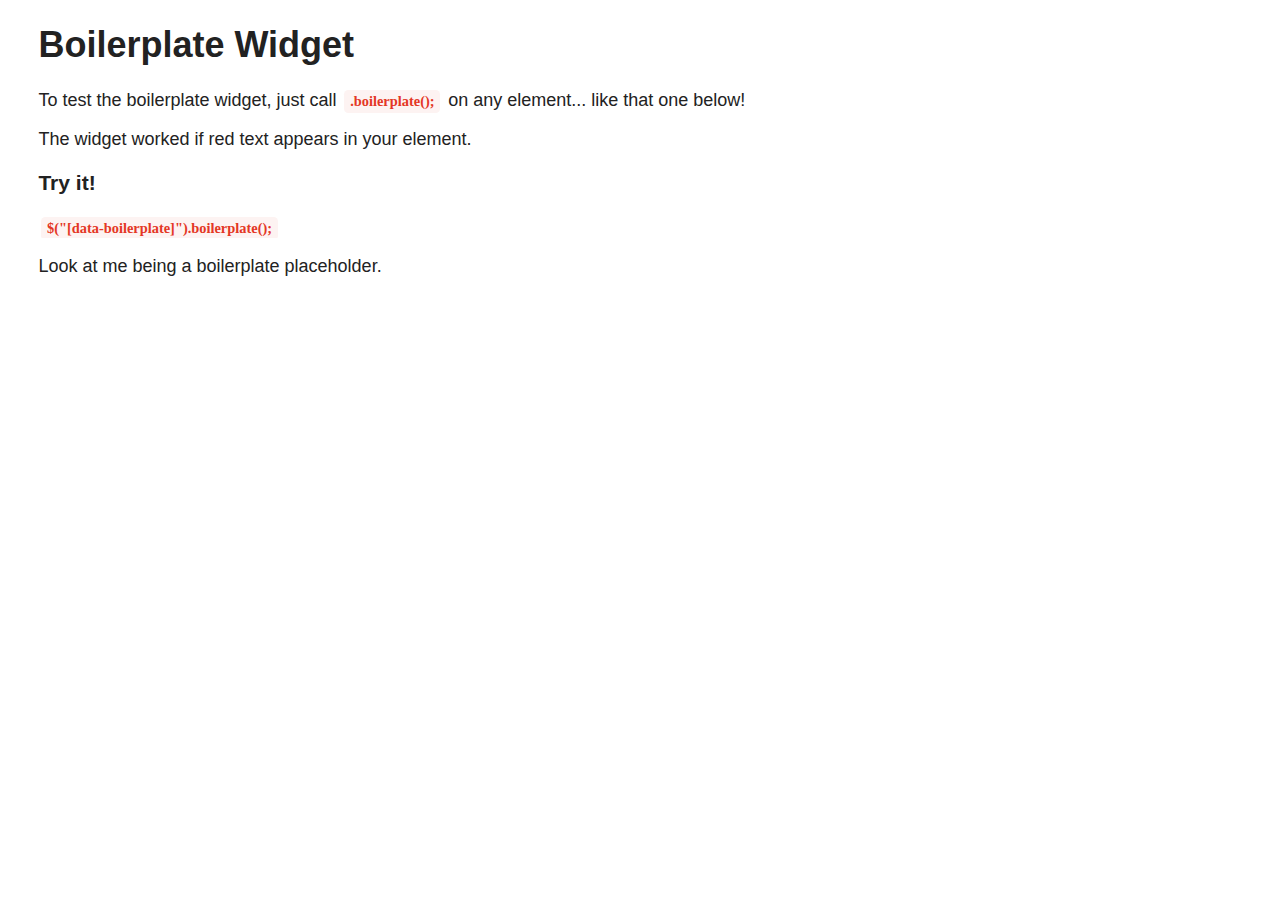
<file: 01_boilerplate/index.html>
<!doctype html>
<html lang="en">
<head>
 <title>Spells Widget</title>
 <meta charset="utf-8">
 <meta http-equiv="cleartype" content="on">
 <meta http-equiv="X-UA-Compatible" content="IE=edge,chrome=1">
 <meta name="description" content="Spells Widget">
 <meta name="HandheldFriendly" content="True">
 <meta name="MobileOptimized" content="320">
 <meta name="viewport" content="width=device-width, initial-scale=1, minimum-scale=1, maximum-scale=1, user-scalable=no, minimal-ui">
 <meta name="format-detection" content="telephone=no">
 <meta name="format-detection" content="address=no">
 <meta name="apple-mobile-web-app-status-bar-style" content="black-translucent">
 <!-- css -->
 <link rel="stylesheet" href="../assets/css/normalize.min.css">
 <link rel="stylesheet" href="../assets/css/site.min.css">
 <!-- js -->
 <script src="../assets/js/jquery-2.1.4.min.js"></script>
 <script src="../assets/js/jquery-ui-widget-factory-only.js"></script>
 <script src="jqueryui.boilerplate.js"></script>
</head>
<body itemscope itemtype="http://schema.org/WebPage">
 <main id="l-content" class="l-wrapper" itemscope itemtype="http://schema.org/WebPageElement" itemprop="mainContentOfPage" role="main">
  <!-- content -->
  <h1>Boilerplate Widget</h1>
  <p>To test the boilerplate widget, just call <code>.boilerplate();</code> on any element... like that one below!</p>
  <p>The widget worked if red text appears in your element.</p>

  <h3>Try it!</h3>
  <pre><code>
   $("[data-boilerplate]").boilerplate();
  </code></pre>

  <div data-boilerplate>
   Look at me being a boilerplate placeholder.
  </div>
  <!-- /content -->
 </main>
 </body>
</html>
</file>
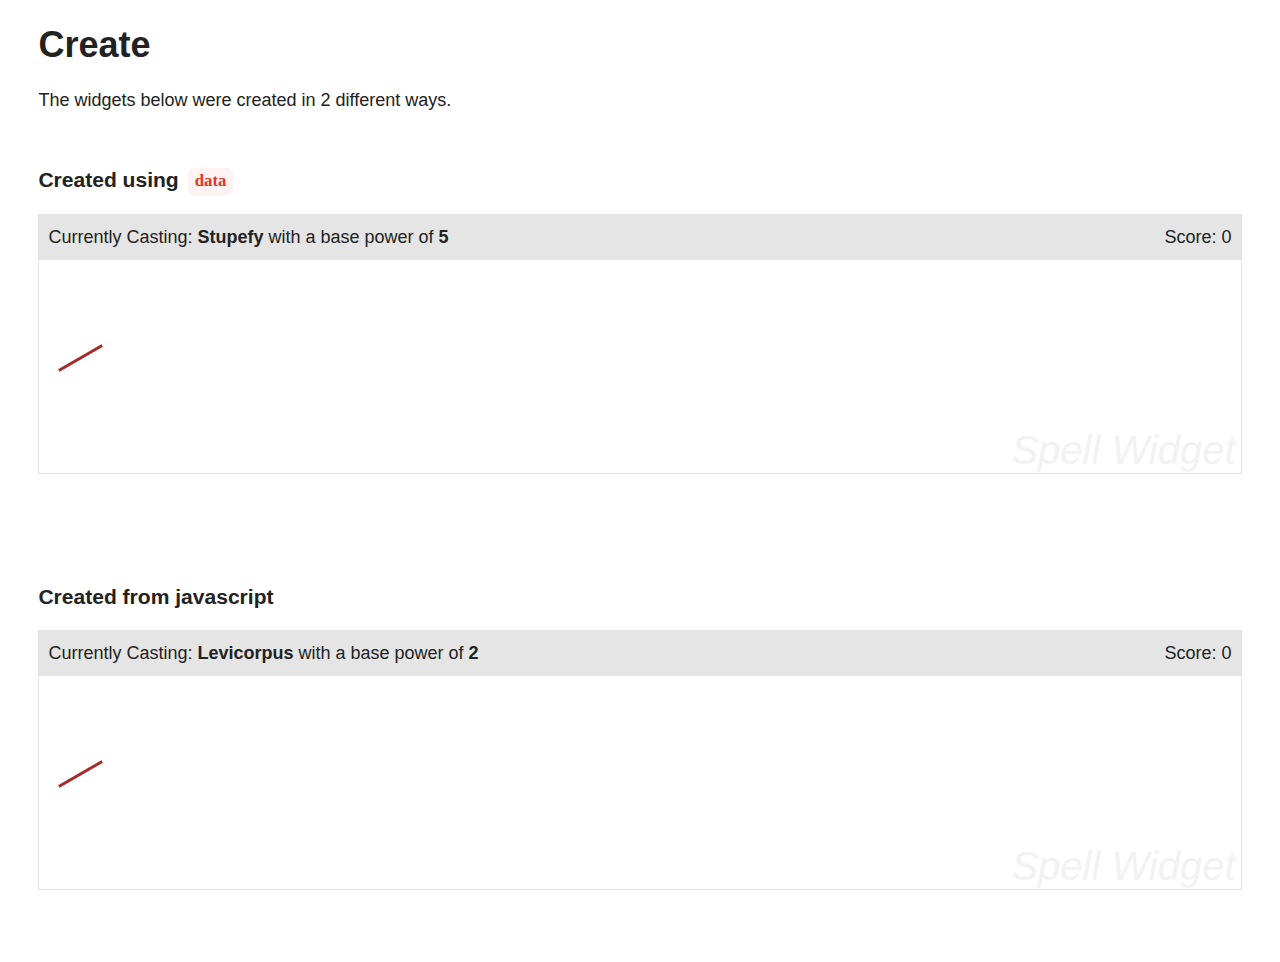
<file: 02_create/index.html>
<!doctype html>
<html lang="en">
<head>
 <title>Spells Widget</title>
 <meta charset="utf-8">
 <meta http-equiv="cleartype" content="on">
 <meta http-equiv="X-UA-Compatible" content="IE=edge,chrome=1">
 <meta name="description" content="Spells Widget">
 <meta name="HandheldFriendly" content="True">
 <meta name="MobileOptimized" content="320">
 <meta name="viewport" content="width=device-width, initial-scale=1, minimum-scale=1, maximum-scale=1, user-scalable=no, minimal-ui">
 <meta name="format-detection" content="telephone=no">
 <meta name="format-detection" content="address=no">
 <meta name="apple-mobile-web-app-status-bar-style" content="black-translucent">
 <!-- css -->
 <link rel="stylesheet" href="../assets/css/normalize.min.css">
 <link rel="stylesheet" href="../assets/css/site.min.css">
 <!-- js -->
 <script src="../assets/js/jquery-2.1.4.min.js"></script>
 <script src="../assets/js/jquery-ui-widget-factory-only.js"></script>
 <script src="jqueryui.spells.js"></script>
</head>
<body itemscope itemtype="http://schema.org/WebPage">
 <main id="l-content" class="l-wrapper" itemscope itemtype="http://schema.org/WebPageElement" itemprop="mainContentOfPage" role="main">
  <!-- content -->
  <h1>Create</h1>
  <p>The widgets below were created in 2 different ways.</p>

  <section>
   <h3>Created using <code>data</code></h3>
   <div id="spellCaster1" data-spell data-spellname="Stupefy" data-spellpower="5">
    spell container, instantiated using <code>data</code> attribute
   </div>
  </section>

  <section>
   <h3>Created from javascript</h3>
   <div id="spellCaster2">
    spell container, called from the javascript
   </div>
  </section>

  <script>
   $(document).on("ready", function(e){
    // create a spell caster by calling the widget from the javascript
    $("#spellCaster2").spell({
     spellname: "Levicorpus",
     spellpower: 2
    })
   })
  </script>
  <!-- /content -->
 </main>
 </body>
</html>
</file>
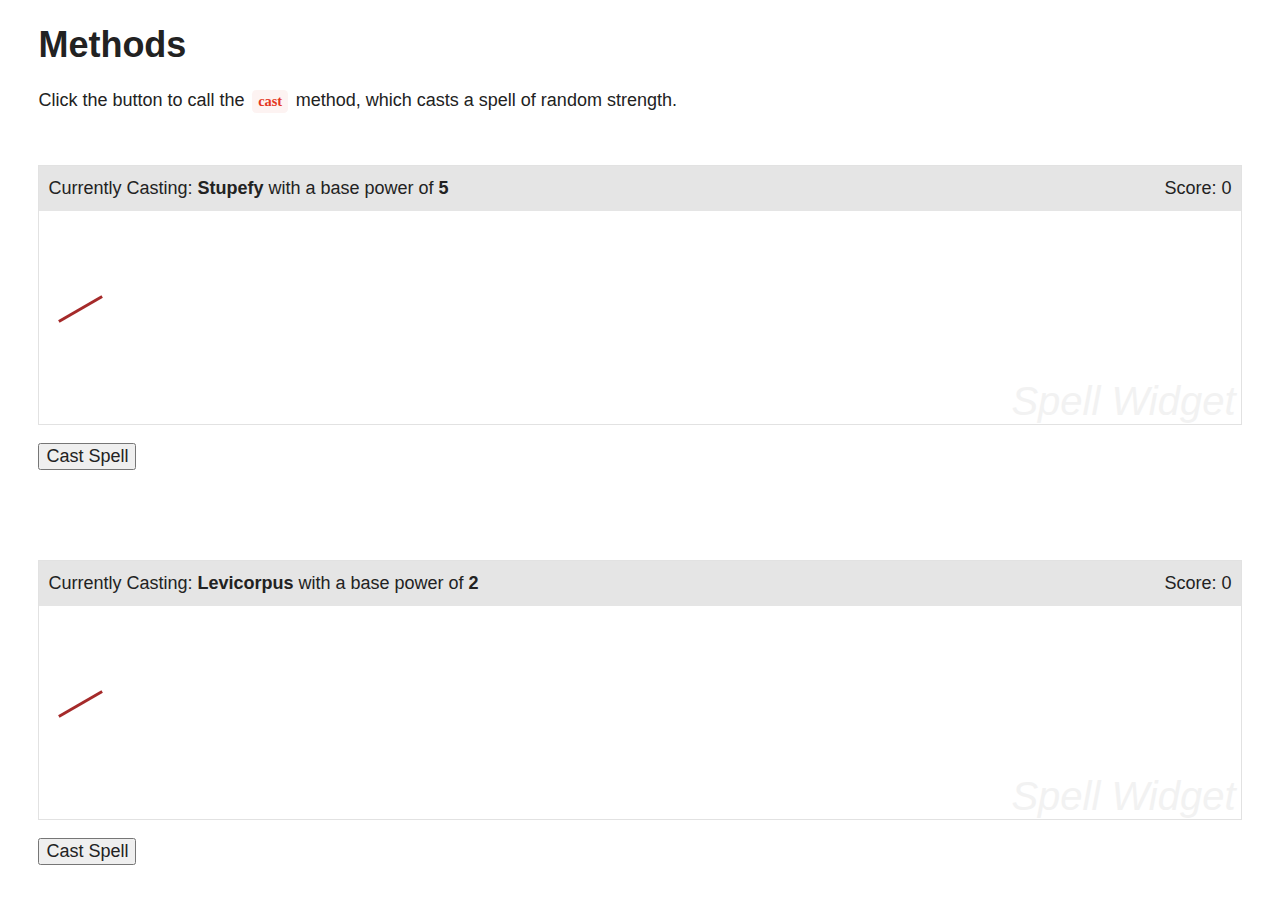
<file: 03_methods/index.html>
<!doctype html>
<html lang="en">
<head>
 <title>Spells Widget</title>
 <meta charset="utf-8">
 <meta http-equiv="cleartype" content="on">
 <meta http-equiv="X-UA-Compatible" content="IE=edge,chrome=1">
 <meta name="description" content="Spells Widget">
 <meta name="HandheldFriendly" content="True">
 <meta name="MobileOptimized" content="320">
 <meta name="viewport" content="width=device-width, initial-scale=1, minimum-scale=1, maximum-scale=1, user-scalable=no, minimal-ui">
 <meta name="format-detection" content="telephone=no">
 <meta name="format-detection" content="address=no">
 <meta name="apple-mobile-web-app-status-bar-style" content="black-translucent">
 <!-- css -->
 <link rel="stylesheet" href="../assets/css/normalize.min.css">
 <link rel="stylesheet" href="../assets/css/site.min.css">
 <!-- js -->
 <script src="../assets/js/jquery-2.1.4.min.js"></script>
 <script src="../assets/js/jquery-ui-widget-factory-only.js"></script>
 <script src="jqueryui.spells.js"></script>
</head>
<body itemscope itemtype="http://schema.org/WebPage">
 <main id="l-content" class="l-wrapper" itemscope itemtype="http://schema.org/WebPageElement" itemprop="mainContentOfPage" role="main">
  <!-- content -->
  <h1>Methods</h1>
  <p>Click the button to call the <code>cast</code> method, which casts a spell of random strength.</p>

  <section>
   <div id="spellCaster1" data-spell data-spellname="Stupefy" data-spellpower="5">
    spell container, instantiated using <code>data</code> attribute
   </div>
   <button class="c-btn js-cast-spell">Cast Spell</button>
  </section>

  <section>
   <div id="spellCaster2">
    spell container, called from the javascript
   </div>
   <button class="c-btn js-cast-spell">Cast Spell</button>
  </section>

  <script>
   $(document).on("ready", function(e){
    // create a spell caster by calling the widget from the javascript
    $("#spellCaster2").spell({
     spellname: "Levicorpus",
     spellpower: 2
    });

    $("#l-content").on("click", ".js-cast-spell", function(e){
     $(this)
      .closest("section")
       .find(".spell-container") // get the spell caster container
        .spell("cast", Math.floor(Math.random() * 1000)); // call "cast" method
    })
   })
  </script>
  <!-- /content -->
 </main>
 </body>
</html>
</file>
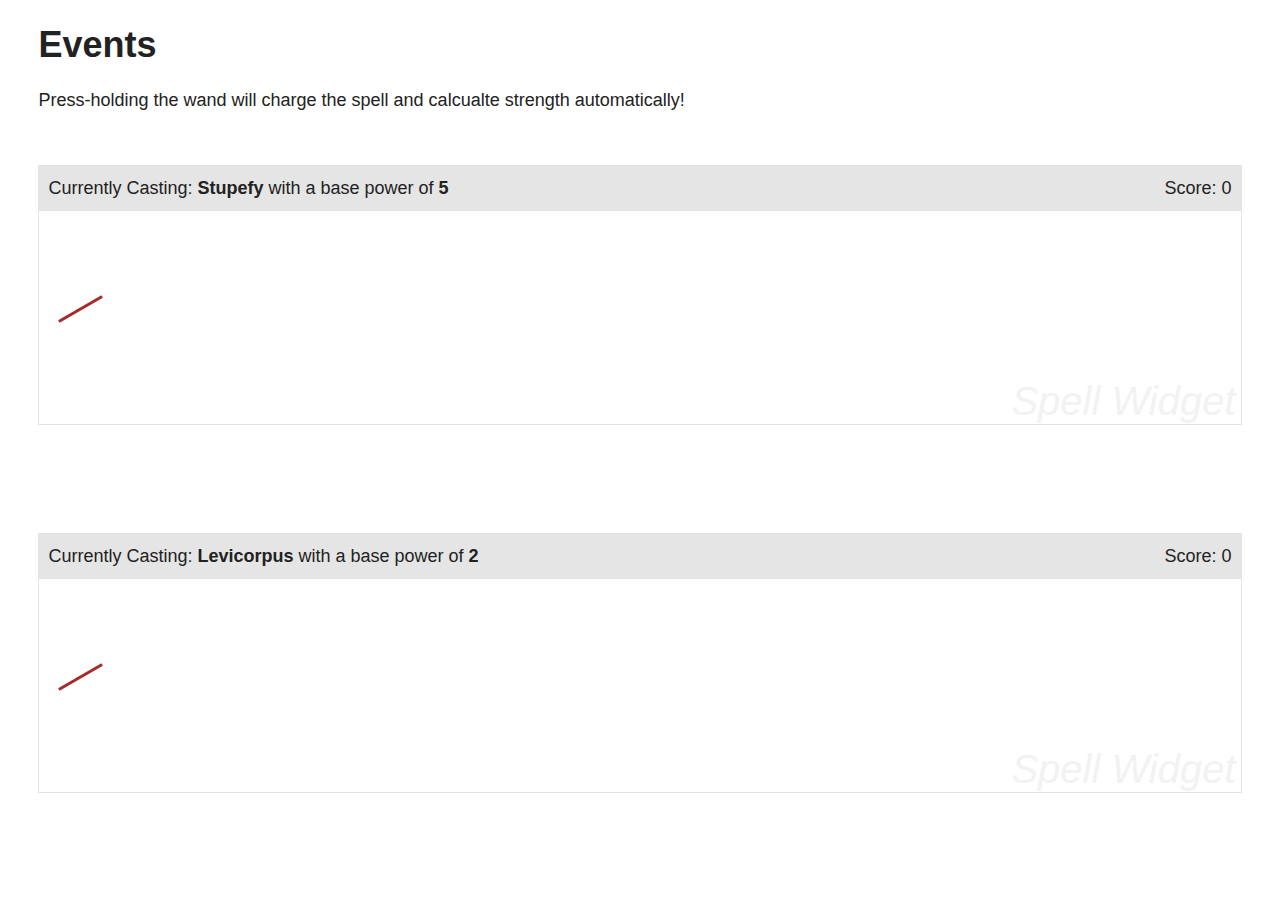
<file: 04_events/index.html>
<!doctype html>
<html lang="en">
<head>
 <title>Spells Widget</title>
 <meta charset="utf-8">
 <meta http-equiv="cleartype" content="on">
 <meta http-equiv="X-UA-Compatible" content="IE=edge,chrome=1">
 <meta name="description" content="Spells Widget">
 <meta name="HandheldFriendly" content="True">
 <meta name="MobileOptimized" content="320">
 <meta name="viewport" content="width=device-width, initial-scale=1, minimum-scale=1, maximum-scale=1, user-scalable=no, minimal-ui">
 <meta name="format-detection" content="telephone=no">
 <meta name="format-detection" content="address=no">
 <meta name="apple-mobile-web-app-status-bar-style" content="black-translucent">
 <!-- css -->
 <link rel="stylesheet" href="../assets/css/normalize.min.css">
 <link rel="stylesheet" href="../assets/css/site.min.css">
 <!-- js -->
 <script src="../assets/js/jquery-2.1.4.min.js"></script>
 <script src="../assets/js/jquery-ui-widget-factory-only.js"></script>
 <script src="jqueryui.spells.js"></script>
</head>
<body itemscope itemtype="http://schema.org/WebPage">
 <main id="l-content" class="l-wrapper" itemscope itemtype="http://schema.org/WebPageElement" itemprop="mainContentOfPage" role="main">
  <!-- content -->
  <h1>Events</h1>
  <p>Press-holding the wand will charge the spell and calcualte strength automatically!</p>

  <section>
   <div id="spellCaster1" data-spell data-spellname="Stupefy" data-spellpower="5">
    spell container, instantiated using <code>data</code> attribute
   </div>
  </section>

  <section>
   <div id="spellCaster2">
    spell container, called from the javascript
   </div>
  </section>

  <script>
   $(document).on("ready", function(e){
    // create a spell caster by calling the widget from the javascript
    $("#spellCaster2").spell({
     spellname: "Levicorpus",
     spellpower: 2
    });
   })
  </script>
  <!-- /content -->
 </main>
 </body>
</html>
</file>
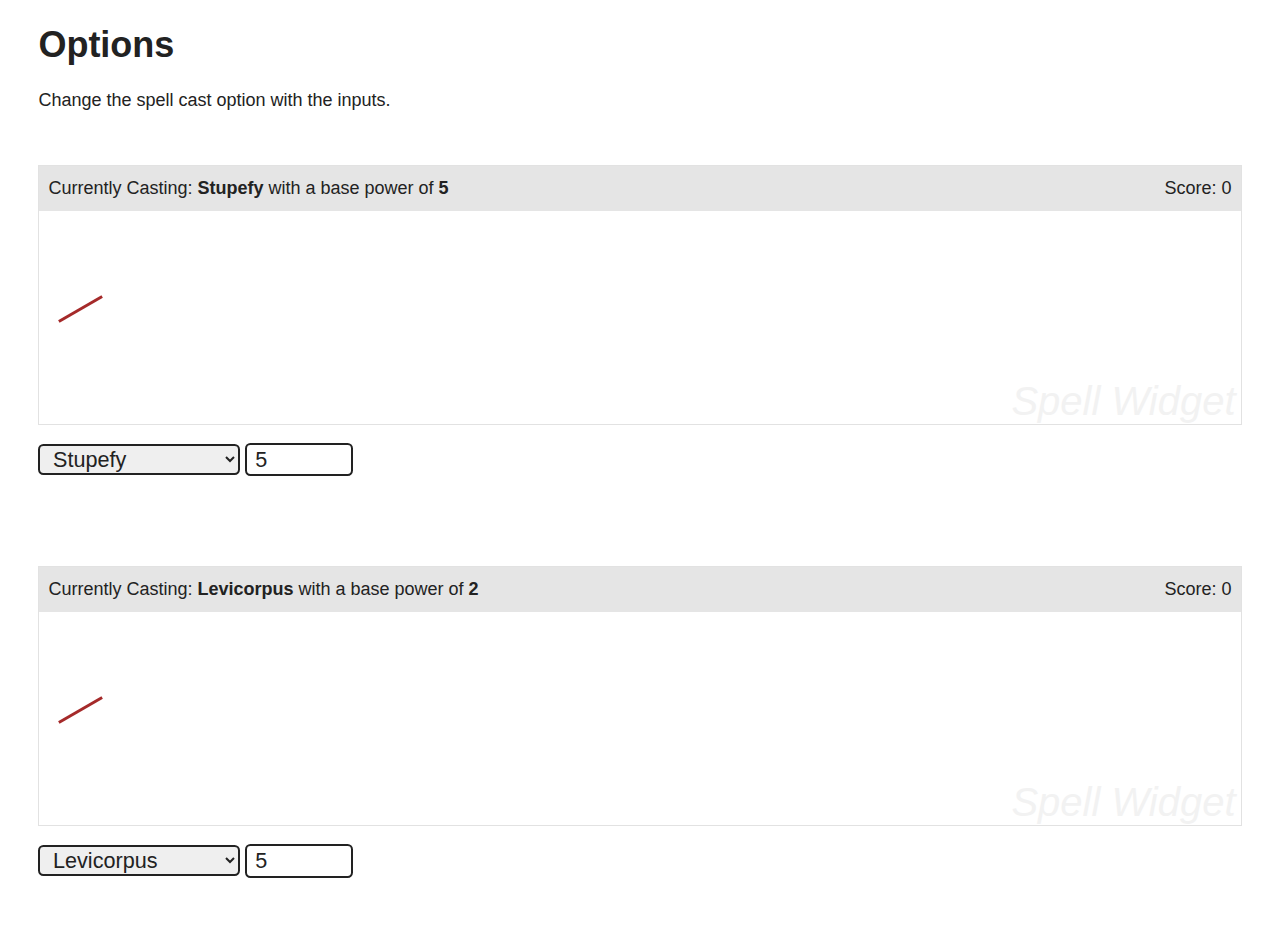
<file: 05_options/index.html>
<!doctype html>
<html lang="en">
<head>
 <title>Spells Widget</title>
 <meta charset="utf-8">
 <meta http-equiv="cleartype" content="on">
 <meta http-equiv="X-UA-Compatible" content="IE=edge,chrome=1">
 <meta name="description" content="Spells Widget">
 <meta name="HandheldFriendly" content="True">
 <meta name="MobileOptimized" content="320">
 <meta name="viewport" content="width=device-width, initial-scale=1, minimum-scale=1, maximum-scale=1, user-scalable=no, minimal-ui">
 <meta name="format-detection" content="telephone=no">
 <meta name="format-detection" content="address=no">
 <meta name="apple-mobile-web-app-status-bar-style" content="black-translucent">
 <!-- css -->
 <link rel="stylesheet" href="../assets/css/normalize.min.css">
 <link rel="stylesheet" href="../assets/css/site.min.css">
 <!-- js -->
 <script src="../assets/js/jquery-2.1.4.min.js"></script>
 <script src="../assets/js/jquery-ui-widget-factory-only.js"></script>
 <script src="jqueryui.spells.js"></script>
</head>
<body itemscope itemtype="http://schema.org/WebPage">
 <main id="l-content" class="l-wrapper" itemscope itemtype="http://schema.org/WebPageElement" itemprop="mainContentOfPage" role="main">
  <!-- content -->
  <h1>Options</h1>
  <p>Change the spell cast option with the inputs.</p>

  <section>
   <div id="spellCaster1" data-spell data-spellname="Stupefy" data-spellpower="5">
    spell container, instantiated using <code>data</code> attribute
   </div>
   <!-- add some options for spells to cast -->
   <select name="name">
    <option value="Expelliarmus">Expelliarmus</option>
    <option value="Stupefy" selected>Stupefy</option>
    <option value="Levicorpus">Levicorpus</option>
    <option value="Avada Kedavera">Avada Kedavera</option>
   </select>
   <input type="number" name="power" value="5">
  </section>

  <section>
   <div id="spellCaster2">
    spell container, called from the javascript
   </div>
   <!-- add some options for spells to cast -->
   <select name="name">
    <option value="Expelliarmus">Expelliarmus</option>
    <option value="Stupefy">Stupefy</option>
    <option value="Levicorpus" selected>Levicorpus</option>
    <option value="Avada Kedavera">Avada Kedavera</option>
   </select>
   <input type="number" name="power" value="5">
  </section>

  <script>
   $(document).on("ready", function(e){
    // create a spell caster by calling the widget from the javascript
    $("#spellCaster2").spell({
     spellname: "Levicorpus",
     spellpower: 2
    });

    $("#l-content")
     // if a user changes spells, update the widget
     .on("change", "select[name=name]", function(e){
      $(this)
       .closest("section")
        .find(".spell-container") // get the spell caster container
         .spell("option", "spellname", this.value); // change the spell being cast
     })
     // if a users changes the power of the spell, update the widget
     .on("change", "input[name=power]", function(e){
      $(this)
       .closest("section")
        .find(".spell-container") // get the spell caster container
         .spell("option", "spellpower", this.value); // change the power of the spell being cast
     });
   })
  </script>
  <!-- /content -->
 </main>
 </body>
</html>
</file>
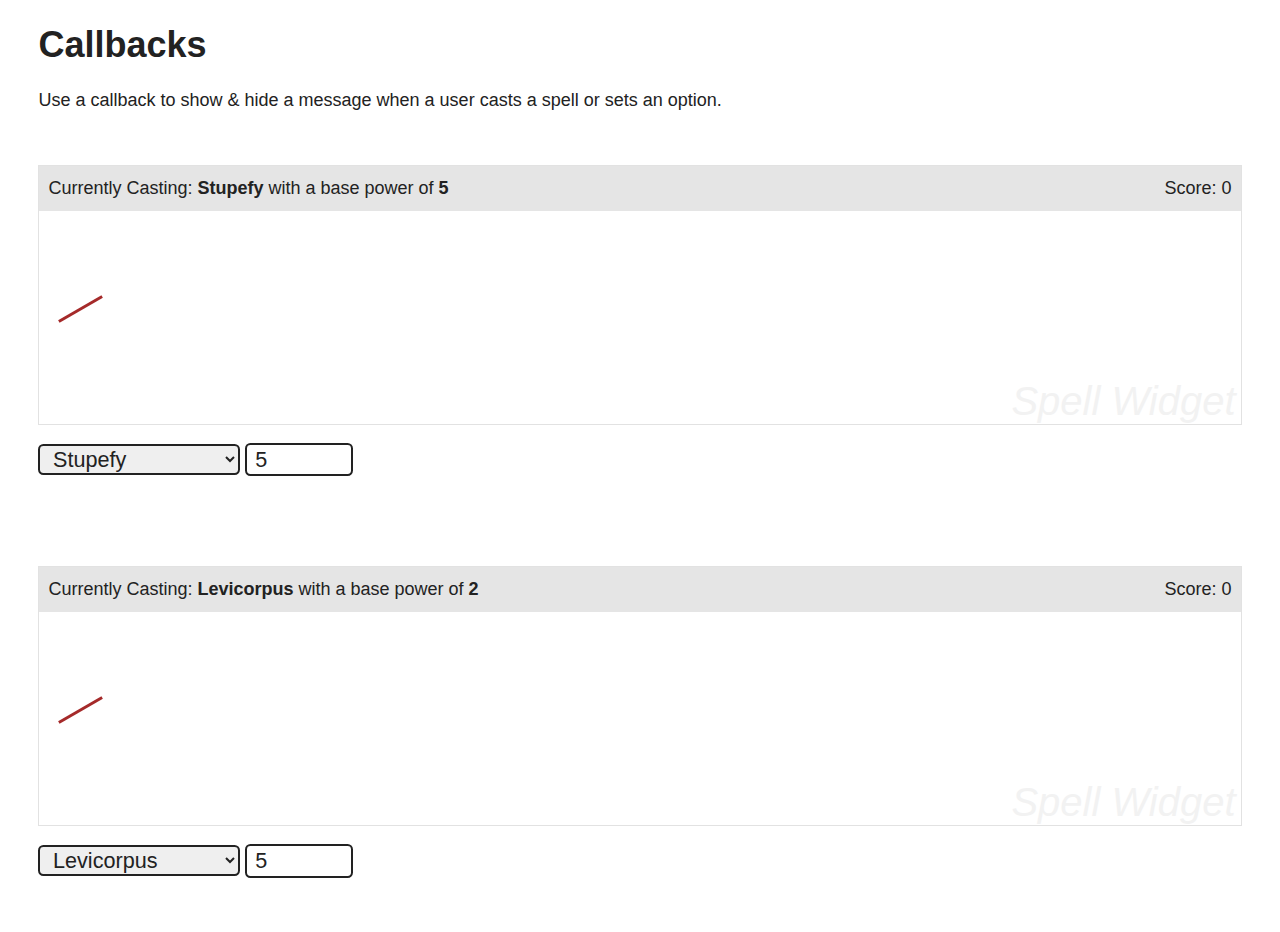
<file: 06_callbacks/index.html>
<!doctype html>
<html lang="en">
<head>
 <title>Spells Widget</title>
 <meta charset="utf-8">
 <meta http-equiv="cleartype" content="on">
 <meta http-equiv="X-UA-Compatible" content="IE=edge,chrome=1">
 <meta name="description" content="Spells Widget">
 <meta name="HandheldFriendly" content="True">
 <meta name="MobileOptimized" content="320">
 <meta name="viewport" content="width=device-width, initial-scale=1, minimum-scale=1, maximum-scale=1, user-scalable=no, minimal-ui">
 <meta name="format-detection" content="telephone=no">
 <meta name="format-detection" content="address=no">
 <meta name="apple-mobile-web-app-status-bar-style" content="black-translucent">
 <!-- css -->
 <link rel="stylesheet" href="../assets/css/normalize.min.css">
 <link rel="stylesheet" href="../assets/css/site.min.css">
 <!-- js -->
 <script src="../assets/js/jquery-2.1.4.min.js"></script>
 <script src="../assets/js/jquery-ui-widget-factory-only.js"></script>
 <script src="jqueryui.spells.js"></script>
</head>
<body itemscope itemtype="http://schema.org/WebPage">
 <main id="l-content" class="l-wrapper" itemscope itemtype="http://schema.org/WebPageElement" itemprop="mainContentOfPage" role="main">
  <!-- content -->
  <h1>Callbacks</h1>
  <p>Use a callback to show &amp; hide a message when a user casts a spell or sets an option.</p>

  <section>
   <div id="spellCaster1" data-spell data-spellname="Stupefy" data-spellpower="5">
    spell container, instantiated using <code>data</code> attribute
   </div>
   <!-- add some options for spells to cast -->
   <select name="name">
    <option value="Expelliarmus">Expelliarmus</option>
    <option value="Stupefy" selected>Stupefy</option>
    <option value="Levicorpus">Levicorpus</option>
    <option value="Avada Kedavera">Avada Kedavera</option>
   </select>
   <input type="number" name="power" value="5">
  </section>

  <section>
   <div id="spellCaster2">
    spell container, called from the javascript
   </div>
   <!-- add some options for spells to cast -->
   <select name="name">
    <option value="Expelliarmus">Expelliarmus</option>
    <option value="Stupefy">Stupefy</option>
    <option value="Levicorpus" selected>Levicorpus</option>
    <option value="Avada Kedavera">Avada Kedavera</option>
   </select>
   <input type="number" name="power" value="5">
  </section>

  <script>
   $(document).on("ready", function(e){
    // create a spell caster by calling the widget from the javascript
    $("#spellCaster2").spell({
     spellname: "Levicorpus",
     spellpower: 2,
     // pass a call back directly in to the initialized widget
     aftercast: function(event, data){
      // show user the last thing cast
      show_last_cast.apply(this);
     }
    });

    $("#l-content")
     // if a user changes spells, update the widget
     .on("change", "select[name=name]", function(e){
      $(this)
       .closest("section")
        .find(".spell-container") // get the spell caster container
         .spell("option", "spellname", this.value); // change the spell being cast
     })
     // if a users changes the power of the spell, update the widget
     .on("change", "input[name=power]", function(e){
      $(this)
       .closest("section")
        .find(".spell-container") // get the spell caster container
         .spell("option", "spellpower", this.value); // change the power of the spell being cast
     })
     // notify the user their change of options took place by listening for the setoption triggered event
     .on("spellsetoption", ".spell-container", function(e, data){
      $(this)
       .find(".spell-container__last-cast")
        .html("Changed spell " + (data.option == "spellname" ? "name" : "power") + " from <b>" + data.original + "</b> to <b>" + data.current + "</b>")
      // reuse show last cast function
      show_last_cast.apply(this);
     });

     // bind an event listener to spellCaster1 to display messaging
     $("#spellCaster1").on("spellaftercast", function(event, data){
      // show user the last thing cast
      show_last_cast.apply(this);
     });

    // display the last item cast
    // call with .apply on the current spell caster.
    function show_last_cast(){
     var $last_cast = $(this).find(".spell-container__last-cast");
     $last_cast.addClass("is-active");
     setTimeout(function(){
      $last_cast.removeClass("is-active");
     }, 2000);
    }
   })
  </script>
  <!-- /content -->
 </main>
 </body>
</html>
</file>
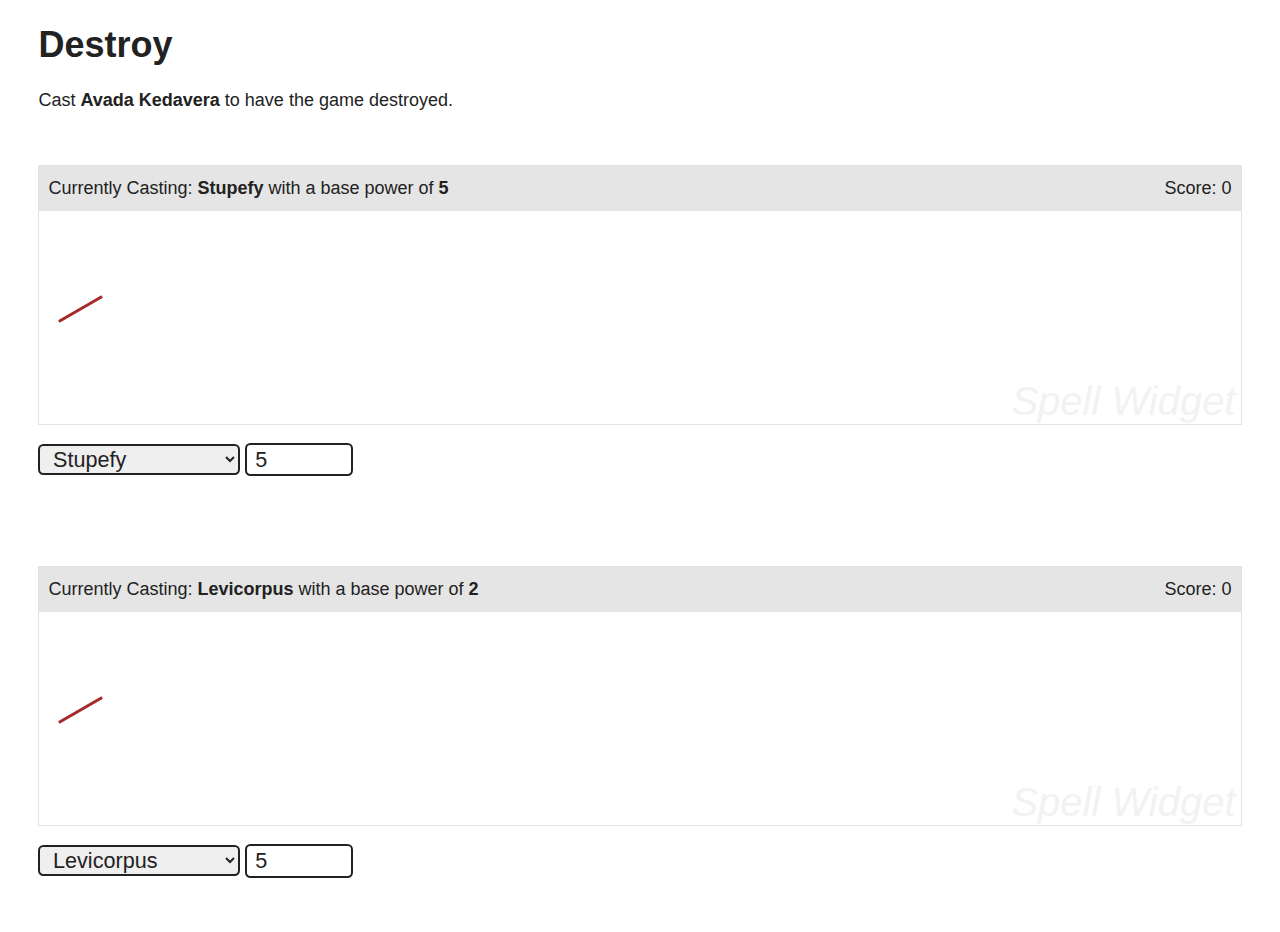
<file: 07_destroy/index.html>
<!doctype html>
<html lang="en">
<head>
 <title>Spells Widget</title>
 <meta charset="utf-8">
 <meta http-equiv="cleartype" content="on">
 <meta http-equiv="X-UA-Compatible" content="IE=edge,chrome=1">
 <meta name="description" content="Spells Widget">
 <meta name="HandheldFriendly" content="True">
 <meta name="MobileOptimized" content="320">
 <meta name="viewport" content="width=device-width, initial-scale=1, minimum-scale=1, maximum-scale=1, user-scalable=no, minimal-ui">
 <meta name="format-detection" content="telephone=no">
 <meta name="format-detection" content="address=no">
 <meta name="apple-mobile-web-app-status-bar-style" content="black-translucent">
 <!-- css -->
 <link rel="stylesheet" href="../assets/css/normalize.min.css">
 <link rel="stylesheet" href="../assets/css/site.min.css">
 <!-- js -->
 <script src="../assets/js/jquery-2.1.4.min.js"></script>
 <script src="../assets/js/jquery-ui-widget-factory-only.js"></script>
 <script src="jqueryui.spells.js"></script>
</head>
<body itemscope itemtype="http://schema.org/WebPage">
 <main id="l-content" class="l-wrapper" itemscope itemtype="http://schema.org/WebPageElement" itemprop="mainContentOfPage" role="main">
  <!-- content -->
  <h1>Destroy</h1>
  <p>Cast <b>Avada Kedavera</b> to have the game destroyed.</p>

  <section>
   <div id="spellCaster1" data-spell data-spellname="Stupefy" data-spellpower="5">
    spell container, instantiated using <code>data</code> attribute
   </div>
   <!-- add some options for spells to cast -->
   <select name="name">
    <option value="Expelliarmus">Expelliarmus</option>
    <option value="Stupefy" selected>Stupefy</option>
    <option value="Levicorpus">Levicorpus</option>
    <option value="Avada Kedavera">Avada Kedavera</option>
   </select>
   <input type="number" name="power" value="5">
  </section>

  <section>
   <div id="spellCaster2">
    spell container, called from the javascript
   </div>
   <!-- add some options for spells to cast -->
   <select name="name">
    <option value="Expelliarmus">Expelliarmus</option>
    <option value="Stupefy">Stupefy</option>
    <option value="Levicorpus" selected>Levicorpus</option>
    <option value="Avada Kedavera">Avada Kedavera</option>
   </select>
   <input type="number" name="power" value="5">
  </section>

  <script>
   $(document).on("ready", function(e){
    // create a spell caster by calling the widget from the javascript
    $("#spellCaster2").spell({
     spellname: "Levicorpus",
     spellpower: 2
    });

    $("#l-content")
     // if a user changes spells, update the widget
     .on("change", "select[name=name]", function(e){
      $(this)
       .closest("section")
        .find(".spell-container") // get the spell caster container
         .spell("option", "spellname", this.value); // change the spell being cast
     })
     // if a users changes the power of the spell, update the widget
     .on("change", "input[name=power]", function(e){
      $(this)
       .closest("section")
        .find(".spell-container") // get the spell caster container
         .spell("option", "spellpower", this.value); // change the power of the spell being cast
     })
     // notify the user their change of options took place by listening for the setoption triggered event
     .on("spellsetoption", ".spell-container", function(e, data){
      $(this)
       .find(".spell-container__last-cast")
        .html("Changed spell " + (data.option == "spellname" ? "name" : "power") + " from <b>" + data.original + "</b> to <b>" + data.current + "</b>")
      // reuse show last cast function
      show_last_cast.apply(this);
     })
     // make sure the user isn't trying to kill people willy-nilly (in either spellCaster instance
     .on("spellaftercast", ".spell-container", function(event, data){
      // if the spell being cast was avada kedavera, tell the user that's unforgivable.
      if($(this).spell("option", "spellname") == "Avada Kedavera"){
       alert("Avada Kedavera at " + data.actual_power + "?! Unforgivable. You're done here.");
       $(this).spell("destroy");
      }

      // show user the last thing cast
      show_last_cast.apply(this);
     });

    // display the last item cast
    // call with .apply on the current spell caster.
    function show_last_cast(){
     var $last_cast = $(this).find(".spell-container__last-cast");
     $last_cast.addClass("is-active");
     setTimeout(function(){
      $last_cast.removeClass("is-active");
     }, 2000);
    }
   })
  </script>
  <!-- /content -->
 </main>
 </body>
</html>
</file>
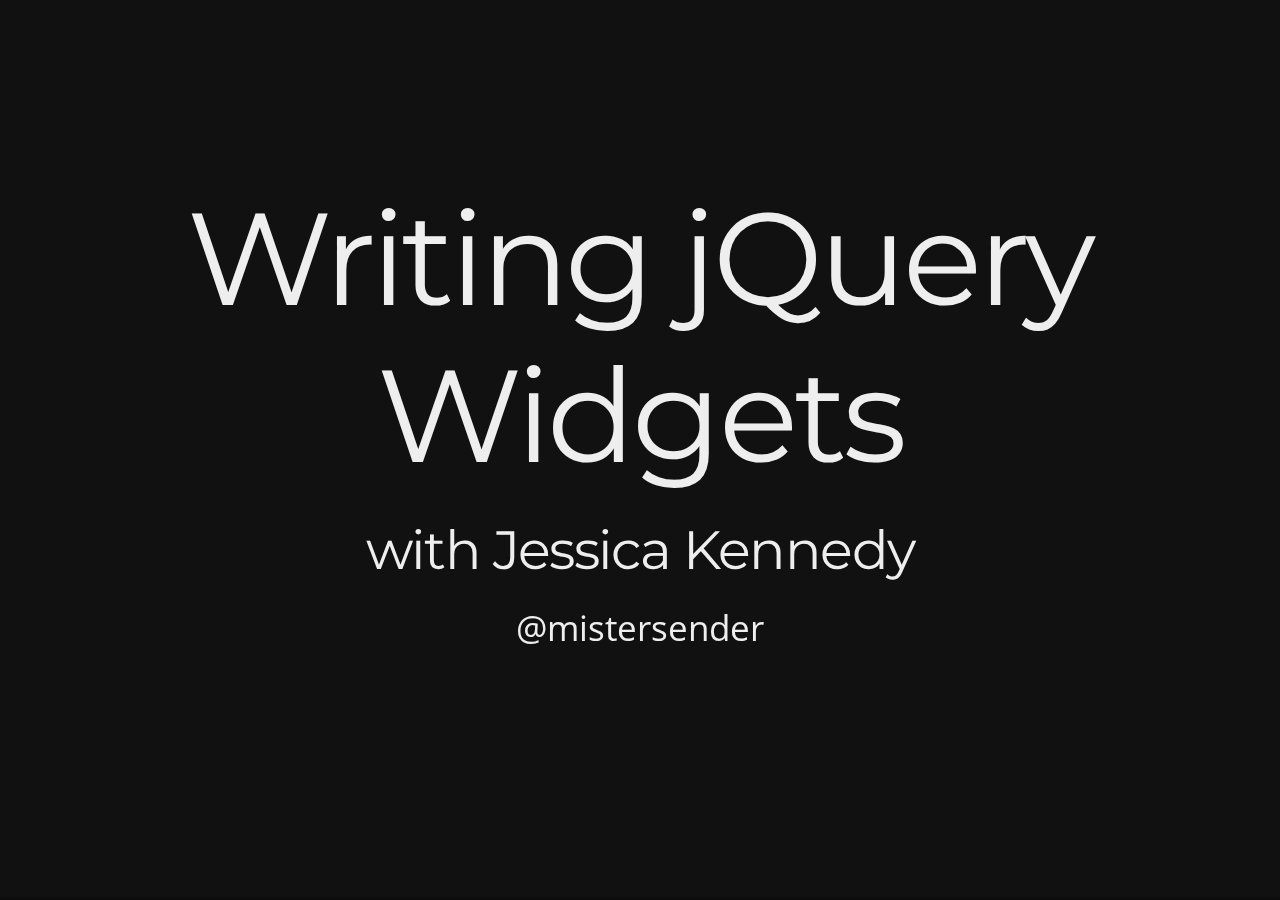
<file: presentation/index.html>
<!doctype html>
<html lang="en">
<head>
	<meta charset="utf-8">
	<title>Writing jQuery/jQuery Mobile Widgets</title>
	<meta name="description" content="A presentation on how to use the jQuery Widget factory to create widgets">
	<meta name="author" content="Jessica Kennedy">
	<meta name="apple-mobile-web-app-capable" content="yes" />
	<meta name="apple-mobile-web-app-status-bar-style" content="black-translucent" />
	<meta name="viewport" content="width=device-width, initial-scale=1.0, maximum-scale=1.0, user-scalable=no, minimal-ui">
	<link rel="stylesheet" href="css/reveal.css">
	<link rel="stylesheet" href="css/theme/night.css" id="theme">
	<!-- Code syntax highlighting -->
	<link rel="stylesheet" href="lib/css/zenburn.css">
	<!-- Printing and PDF exports -->
	<script>
		var link = document.createElement( 'link' );
		link.rel = 'stylesheet';
		link.type = 'text/css';
		link.href = window.location.search.match( /print-pdf/gi ) ? 'css/print/pdf.css' : 'css/print/paper.css';
		document.getElementsByTagName( 'head' )[0].appendChild( link );
	</script>
	<!--[if lt IE 9]>
	<script src="lib/js/html5shiv.js"></script>
	<![endif]-->
</head>
<body>
<div class="reveal">
<div class="slides">

<!-- Section 0: the obligatory stuff -->
<section>
 <h1>Writing jQuery Widgets</h1>
 <h3>with Jessica Kennedy</h3>
 <p>@mistersender</p>
</section>

<section>
 <h3>Who am I?</h3>
 <p>Lead Mobile UI Developer</p>
 <p>I tweet @mistersender</p>
 <p>This is my sock drawer</p>
 <img src="lib/images/sock_drawer.jpg" width="400px">
</section>

<!-- Section 1: what is a widget -->
<section>
 <h2>What is a Widget?</h2>
 <ul>
  <li class="fragment">A Stateful Plugin</li>
  <li class="fragment">Framework for writing stateful javascript</li>
 </ul>
 <!-- <img class="fragment" src="lib/images/confused_mal.gif"> -->
 <aside class="notes" data-markdown>
  At it's simplest... [a stateful plugin]

  The most common question I get is _"What's the difference between a plugin and a widget?"_
  It's a plugin, with _MORE!_

  Widget factory is a framework for writing stateful plugins.
  Tries to solve the various ways statfulness can be managed.
 </aside>
</section>

<section>
 <h3>jQuery UI Widget Factory</h3>
 <!-- @todo {!} make a sunburst for this -->
 <p>Fun Fact! jQuery Mobile is built on the Widget Factory</p>
 <h3 class="fragment">Framework Defines:</h3>
 <ul>
  <li class="fragment">Required Functions</li>
  <li class="fragment">How Callbacks are handled</li>
  <li class="fragment">How options are handled</li>
  <li class="fragment">Naming conventions</li>
 </ul>
 <aside class="notes" data-markdown>
  obviously a prototype of functions
 </aside>
</section>

<section>
 <h3>Widgets Require:</h3>
 <ul>
  <li>jQuery ~82kb</li>
  <li>
    jQuery UI <b>-or-</b> jQuery Mobile
    <br>
    build with Widget Factory included ~24kb
  </li>
 </ul>
</section>

<section>
 <h3>You might want a widget if...</h3>
 <ul>
  <li class="fragment">You find yourself writing workarouds for a plugin</li>
  <li class="fragment">You know your application will need to maintain state</li>
  <li class="fragment">You want to add something with the word "mobile" to your resume</li>
 </ul>
 <img class="fragment" src="lib/images/pun_husky.jpg" width="250" height="251">
	<aside class="notes">
		[question] can anybody think of a use case for a widget?
		ie validate plugin USA/CAN
	</aside>
</section>

<!-- section 2, the actual framework -->
<section>
 <h1>Widget Factory Framework</h1>
 <p>Where we make a Harry-Potter themed widget.</p>
</section>

<section>
 <h3>Boilerplate</h3>
 <p>Use a blank boilerplate widget to get started.</p>
 <a href="../01_boilerplate/" target="_blank">Check it out!</a>
 <aside class="notes" data-markdown>
  ```
  $("[data-boilerplate]").boilerplate();
  ```
 </aside>
</section>

<section>
 <h3>Namespacing</h3>

 <p>Widgets must contain a namespace as well as their name.</p>
 <pre><code>
  // where {} is the widget prototype
  $.widget("namespace.boilerplate", {});
 </code></pre>
	<aside class="notes">
		what does the factory do with the namespace?
	</aside>
</section>

<section>
 <h3>Namespacing</h3>
 <p>The namespace is used to add data to the element for maintaining state.</p>
 <img src="lib/images/data-boilerplate.png">

 <p>Externally, the namespace is abstracted.</p>
 <pre><code>
  // instantiate boilerplate widget (see, no namespace!)
  $("#boilerplate").boilerplate();
 </code></pre>

 <aside class="notes" data-markdown>
  can only be 1 level deep.

  see the data from the last example
  ```
  $("[data-boilerplate]").data();
  ```
 </aside>
</section>

<section>
 <h2>Give it a name!</h2>
 <h3 class="fragment">mf.spell()</mf>
 <aside class="notes">
  Our widget needs a name.
  Our widget is going to cast a spell,
  so let's call it `spell()`
 </aside>
</section>

<section>
 <pre><code>
  ;(function($, undefined){
   $.widget("mf.spell", {
   });
  })(jQuery);
 </code></pre>

 <p class="fragment">That's nice...<br> But it doesn't do anything!</p>
 <aside class="notes">
  closure

  But at this point, it doesn't do anything.
 </aside>
</section>

<section>
 <h3>What should it do?</h3>
 <ul>
  <li class="fragment">Cast a spell</li>
  <li class="fragment">Make the spell have a variable power</li>
 </ul>
</section>

<section>
 <h3>Options</h3>
 <pre><code>
  $.widget("mf.spell", {
   // define out options for the widget, which are handled by the factory.
   options: {
    spellname: "",
    spellpower: 1
   }
  });
 </code></pre>
 <aside class="notes" data-markdown>
  widget factory expects options to be used.
  * should always define `options` in the prototype
  * defaults should be set here

		how do we override them?
 </aside>
</section>

<section>
 <h3>Overriding options</h3>
 <pre><code>
  $("#spellCaster2").spell({
   spellname: "Levicorpus",
   spellpower: 2
  });
 </code></pre>
 <aside class="notes" data-markdown>
  Factory handles setting overrides initially
  [leadin]
		we have options, but what do we do with them?
 </aside>
</section>
</section>

<section>
 <h3>_create()</h3>
 <pre><code>
 $.widget("mf.spell", {
  // define out options for the widget, which are handled by the factory.
  options: {
   spellname: "",
   spellpower: 1
  },

  // called by the widget factory to kick off creation of the widget.
  _create: function(){
   var self = this;

   // Optional: override any option defaults with what we have in the data
   $.extend(self.options, self.element.data());

			// and more...
  }
 });
 </code></pre>
 <aside class="notes" data-markdown>
		PRIVATE function
  * called by widget factory on .init()
  * should contain logic to set widget up
  * required for widget to do anything
  [leadin] Let's look at each piece here a little more
 </aside>
</section>

<section>
 <h3>self</h3>
 <pre><code>
  var self = this;
 </code></pre>
 <p>"this" is the widget prototype</p>
 <aside class="notes" data-markdown>
  * where `this` = the widget prototype we are creating.
  * declare at top of all functions for sanity
 </aside>
</section>

<section>
 <h3>Extending from Data</h3>
	<p>Another way to set options</p>
 <pre><code>
  $.extend(self.options, self.element.data());
 </code></pre>

 <p>Then, at the bottom of your widget closure:</p>
 <pre><code>
  // have widget run immediately on page load using `data-`
  $(document).on("ready", function(e){
   $("[data-spell]").spell();
  });
 </code></pre>
 <aside class="notes" data-markdown>
		_optional_
		* how jQuery Mobile works (`data-theme`) (talk more on this later)

		[prize] who knows what extend does?
		take second argument and merge into first
 </aside>
</section>
<!-- end options -->

<section>
 <h3>Set global variables</h3>
 <pre><code>
  // set all private variables the widget will use
  self.global = {
   score: 0,
   elem: {
    $last_cast: $("<aside class='spell-container__last-cast'></aside>"),
    $info: $("<aside class='spell-container__info'></aside>"),
    $score: $("<aside class='spell-container__score'>0</aside>"),
    $wand: $("<figure class='spell-container__wand'>Wand</figure>")
   }
  };
 </code></pre>
 <aside class="notes" data-markdown>
	 I always set my global variables next.

		do yourself a favor.
  if it's global, slap it in `self.global`.

  I usually cache any elements I am creating/manipulating into the local global scope as well.

  [leadin] So this is great, but it hasn't actually *done* anything to the user yet.
 </aside>
</section>


<section>
 <h3>_build( )</h3>
 <p>(Not part of factory) Called in `_create()`</p>
 <pre><code>
  // do any additional things that need to happen to set up the widget
  self._build();
 </code></pre>
 <aside class="notes" data-markdown>
  not a part of widget factory, just something i do.
  can be a lot of code, easier to separate.

  [prize] what's that underscore mean?
  `_` forces function to be private.

  and since you're here to learn from me, you get to know what i would do! luckyyyy
 </aside>
</section>

<section>
 <pre><code>
  _build: function(){
   var self = this;

   // set up the info on the spell we are casting
   self.global.elem.$info.html("<b class='spell-container__name'>" + self.options.spellname + "</b> " + "<span class='spell-container__power'>" + self.options.spellpower + "</span>");

   // Add a class to our container
   self.element
    .addClass("spell-container spell-container--" + self.options.spellname.replace(" ", "-", "all").toLowerCase())
    // now let's add our globally cached elements to the widget.
    .append(self.global.elem.$info, self.global.elem.$last_cast, self.global.elem.$score, self.global.elem.$wand);
  }
 </code></pre>
	<aside class="notes" data-markdown>
		* adding some html to display to the user
		* adding classes for developers to target for ui interactions
	</aside>
</section>

<section>
 <h2>It's doing something!</h2>
 <a href="../02_create/" target="_blank">Check it out!</a>
 <aside class="notes">
  That's great! But it's not doing much.

  It still doesn't cast a spell.
 </aside>
</section>
<!-- end create -->
<!-- methods -->
<section>
 <h3>Custom Methods</h3>
 <pre><code>
  // actually cast the spell based on the currently set options & the complexity of the spell
  cast: function(complexity){
   var self = this,
       actual_power = self._calculatePower(self.options.spellpower, complexity || 0);
   self.global.score = self.global.score + actual_power;
   self.global.elem.$score.text(self.global.score);
   self.global.elem.$last_cast.html("<b>" + self.options.spellname + "</b> @ " + actual_power);
  }
 </code></pre>
 <aside class="notes" data-markdown>
		*public* function

		accepts argument

  creates a method called "cast" that any developer can call on your widget.

  Let's not worry about _calculate_power. it's a private function that returns a number
  based on the base power of the spell and the entered complexity.

  So how do we call this?
 </aside>
</section>

<section>
 <h3>Calling methods</h3>
 <pre><code>
 $("button").on("click", function(e){

  // call in to this instance of spell
  $("#spellCaster1").spell("cast", 42);
 });
 </code></pre>

 <a href="../03_methods/" target="_blank">Check it out!</a>

 <aside class="notes">
  each additional argument is a comma delimited list or a hash

  Keep in mind, `_` functions are not callable. won't work:
  `$("#spellCaster1").spell("_calculate_power", 42, 10);`

  at this point, our widget works

  [leadin] but there's no real skill involved...
 </aside>
</section>

<section>
	<h3>But `power` is random... Let's calculate it!</h3>
</section>

<section>
 <h3>We need Events!</h3>
 <p>When the wand is pressed, calculate time till it's released.</p>
</section>

<section>
 <pre><code>
 _add_events: function(){
  var self = this,
      power_interval,
      power = 0;
  self.element
   .on("mousedown.spell", ".spell-container__wand", function(e){
    self.element.addClass("is-casting");
    power_interval = setInterval(function(){
     power++
    }, 20);
   })
   .on("mouseup.spell mouseout.spell", ".spell-container__wand", function(e){
    if(power){
     clearInterval(power_interval);
     self.element.removeClass("is-casting");
     self.cast(power);
     power = 0; // reset power to 0 every time
    }
   });
 }
 </code></pre>
 <aside class="notes" data-markdown>
  a lot of stuff is happening here.
  * variables are set
  * self.element used
  * events added
  * math happening
  * calling cast

		[leadin] let's delve in to each section here
 </aside>
</section>

<section>
 <h3>self.element</h3>
 <pre><code>
  var self = this;

  self.element
 </code></pre>
 <p>Contains the element the widget is attached to</p>
</section>

<section>
 <h3 class="fragment">Namespacing events</h3>
 <pre><code>
 .on("mouseup.spell mouseout.spell", ".spell-container__wand", function(e){
 </code></pre>

 <p class="fragment">namespace goes <b>after</b> the event.</p>
 <p class="fragment">namespace should be the same as your widget's name</p>
 <aside class="notes">
		[prize] who can tell me what's hapening here?

  * namespaces go after the event
  * same as widget's name
  jQuery stores namespaced events together internally to make them easier to locate and manipulate.
  [leadin]Soon enough, we will get to why this is important.
 </aside>
</section>

<section>
 <h2>Now we're getting somewhere!</h2>
 <a href="../04_events/" target="_blank">Check it out!</a>
 <p class="fragment">But users want to cast more than 1 lame spell</p>
 <aside class="notes">
  [frag] But I want to cast more than 1 lame spell
 </aside>
</section>

<section>
 <h3>Reacting to Change</h3>
 <select name="name">
  <option value="Expelliarmus">Expelliarmus</option>
  <option value="Stupefy" selected>Stupefy</option>
  <option value="Levicorpus">Levicorpus</option>
  <option value="Avada Kedavera">Avada Kedavera</option>
 </select>
 <input type="number" name="power" value="5">
 <pre><code>
  $("#wrapper")

   // if a user changes spells, update the widget
   .on("change", "select[name=name]", function(e){
    $("#spellCaster1").spell("option", "spellname", this.value);
   })

   // if a users changes the power of the spell, update the widget
   .on("change", "input[name=power]", function(e){
    $("#spellCaster1").spell("option", "spellpower", this.value);
   });
 </code></pre>
 <aside class="notes">
  so you want to cast a different spell. How?
  Let's say you have a select, you can update it by calling "option"
  (a widget factory default)

  [leadin]That updates the widget, but you can't see that anything has changed
 </aside>
</section>

<section>
 <h3>_setOption</h3>
 <p>`_setOption` is called for each `option` passed in</p>
 <pre><code>
  // update options
  $("#spellCaster1").spell("option", {
   spellname: "Sectumsempra",
   spellpower: 80
  });
 </pre></code>
 In the widget:
 <pre><code>
  // handle setting each option if any additional work is needed.
  _setOption: function(key, value){
   ..
  }
 </code></pre>
 <aside class="notes">
		private function

  so, if you pass in 2 options to set,
  (and you can as an object),
  the factory will call your `setOption` 2 times.
 </aside>
</section>

<section>
 <h3>_setOption</h3>
 <p>Inside set option, 3 things should typically happen:</p>
 <ol>
  <li>Set the option in prototype</li>
  <li>Do any "other work" to update the option</li>
  <li>Trigger a `setoption` event</li>
 </ol>
</section>

<section>
 <h3>1. setOption in prototype</h3>
 <p>Don't set the option yourself, let the widget factory do this!</p>
 <pre><code>
  $.Widget.prototype._setOption.apply(self, arguments);
 </code></pre>
</section>
<section>
 <h3>2. Do "other work"</h3>
 <p>Are there visual elements that need to be updated if the option changes? Other internal functions?</p>
 <pre><code>
  // (inside _setOption function)
  if(key == "spellname"){
   // update the info for the spell
   self._build_info();

   // change out the class on the main element
   self.element
    .removeClass("spell-container--" + old_value.replace(" ", "-", "all"))
    .addClass("spell-container--" + value.replace(" ", "-", "all"));
  }
 </code></pre>
 <aside class="notes">
  this is for anything that simply setting the option can't accomplish.
 </aside>
</section>

<section>
 <h3>3. Trigger a `setOption` event</h3>
 <pre><code>
 self._trigger("setOption", null, {
  option: key,
  original: old_value,
  current: value
 });
 </code></pre>
 <aside class="notes" data-markdown>
  this is not required

  [prize] who sees anything different here?

  [prize] any guesses as to what that bad boy does?

  Now, you may notice we aren't using `trigger`, but `_trigger` (underscore).
  There is a small but important difference here, and it has to do with how
  the widget factory handles callbacks. We will get to that in one second.
 </aside>
</section>

<section>
 <h2>Our widget changes spells!</h2>
 <a href="../05_options/" target="_blank">Check it out!</a>
 <p class="fragment">Now back to that whole _trigger() business</p>
 <aside class="notes">
  [frag] now back to that whole trigger business.
 </aside>
</section>

<section>
 <h2>Callbacks</h2>
 <p>What does `_trigger()` do?</p>
 <p class="fragment">Fires an event</p>
 <p class="fragment">Fires a callback</p>
 <aside class="notes">
  [prize] So, what does regular `trigger` do?
  And callbacks we typically would pass in to an init, right?
 </aside>
</section>

<section>
 <h3>So, what does that look like?</h3>
 <pre><code>
  self._trigger("aftercast", null, { actual_power: actual_power });
 </code></pre>
 <aside class="notes" data-markdown>
  let's say we want to have an alert appear to let the user
  know their spell was cast, or an option changed.

  * aftercast - the name of the custom event/callback
  * null - a jQuery event object that initiated the callback
  * {} - any data to pass through to the event/callback
 </aside>
</section>

<section>
 <h3>Fire an event</h3>
 <p>Prepends the name of the widget to the custom event fired.</p>
 <pre><code>
  // bind an event listener to spellCaster1 to display the unforgivable curse messaging.
  $("#spellCaster1").on("spellaftercast", function(event, data){
   // show user the last thing cast
   show_last_cast.apply(this);
  });
 </code></pre>
 <aside class="notes" data-markdown>
  notice `spell` has been prepended.

		could use `data.actual_power` in event as well if we needed to.
 </aside>
</section>

<section>
 <h3>Fire a callback</h3>
 <p>Or pass a callback in to the widget's init.</p>
 <pre><code>
  $("#spellCaster2").spell({
    // pass a callback directly in to the initialized widget
    aftercast: function(event, data){
      // show user the last thing cast
      show_last_cast.apply(this);
    }
  });
 </code></pre>
 <aside class="notes">
  Both will be called, it's up to you which to use.
 </aside>
</section>

<section>
 <h2>The widget is built!</h2>
 <a href="../06_callbacks/" target="_blank">Check it out!</a>
 <p class="fragment">But it's not done yet...</p>
</section>

<section>
	<h3>What if you want to remove the widget?</h3>
 <p class="fragment">You need to <code>destroy</code> it!</p>
 <aside class="notes">
  [frag] you need to destroy it!
 </aside>
</section>

<section>
 <h3>The Destroy Method</h3>
 <p>What it should do:</p>
 <p class="fragment">Remove events</p>
 <p class="fragment">Undo element manipulation</p>
 <p class="fragment">Remove generated elements</p>
 <p class="fragment">Call prototype destroy</p>
 <aside class="notes">
  basically... [next slide] it should destroy all the things
 </aside>
</section>

<section>
 <img src="lib/images/destroy_ATT.jpg">
</section>

<section>
 <h3>Destroy</h3>
 <pre><code>
  destroy: function(){
   var self = this;

   // at the very least, remove all namespaced events on the element
   self.element.off(".spell");

   // remove the classes from the element
   self.element.removeClass("spell-container spell-container--" + self.options.spellname.replace(" ", "-", "all").toLowerCase());

   // remove our global elements too
   self.global.elem.$info.remove();

   // Last, destroy the widget.
   $.Widget.prototype.destroy.call(self);
  }
 </code></pre>
</section>

<section>
 <h3>Remove Events</h3>
 <p>You namespaced your events, right??</p>
 <pre><code>
  self.element.off(".spell");
 </pre></code>
 <aside class="notes">
  If you namespaced your events like you should have,
  removing all events is a snap!
 </aside>
</section>

<section>
 <h3>Undo Element Manipulation</h3>
 <p>Take those classes/data/etc back out.</p>
 <pre><code>
  // remove the classes from the element
  self.element.removeClass("spell-container spell-container--" + self.options.spellname.replace(" ", "-", "all").toLowerCase());
 </code></pre>
</section>

<section>
 <h3>Remove generated elements</h3>
 <p>Anything added to the DOM has to go</p>
 <pre><code>
  // remove our global elements too
  self.global.elem.$info.remove();
  self.global.elem.$last_cast.remove();
  self.global.elem.$score.remove();
  self.global.elem.$wand.remove();
 </code></pre>
</section>

<section>
 <h3>Call Prototype Destroy</h3>
 <p>Let the widget factory take care of itself.</p>
 <pre><code>
 // Last, destroy the widget.
 $.Widget.prototype.destroy.call(self);
 </code></pre>
 <aside class="notes">
  remember that data it adds to the element, etc? this'll remove that mess.
 </aside>
</section>

<section>
 <h2>Widget Complete!</h2>
 <p>If a users casts <b>Avada Kedavera</b>, the widget is destroyed.</p>
 <a href="../07_destroy/" target="_blank">Check it out!</a>
 <aside class="notes">
  I added a function to destroy this widget if the user tried avada kedavera. let's watch it!
 </aside>
</section>

<section>
 <h2>jQuery Mobile</h2>
 <p>So it needs to work on jQuery Mobile?</p>
 <aside class="notes">
  well, that's pretty easy, luckily!
 </aside>
</section>

<section>
 <h3>Replace This...</h3>
 <pre><code>
  $(document).on("ready", function(e){
   $("[data-spell]").spell();
  });
 </code></pre>
</section>

<section>
 <h3>With This!</h3>
 <pre><code>
  $(document).on("pageinit", function(e){
   var $target = $(e.target); // the page being created
   $target.find(":jqmData(spell)").spell();
   $target.is(":jqmData(spell)") && $target.spell();
  });
 </code></pre>
 <aside class="notes">
  find all instances of data-spell
  does the thing itself have data-spell on it?
 </aside>
</section>

<section>
 <h2>jQuery Mobile Widgetized!</h2>
	<img src="lib/images/lucille.gif"><br>
 <a href="../08_mobile/" target="_blank">Check it out!</a>
 <aside class="notes">
  Let's not dwell on the ugliness we're about to see.

  Click through both pages
 </aside>
</section>

<section>
 <h3>We're hiring Developers!</h3>
	<ul>
		<li>Coldfusion</li>
		<li>Mobile Developers (iOS, Android, Hybrid)</li>
		<li>UI/UX Designers &amp; Developers</li>
		<li>Project Managers</li>
	</ul>
 <p>hrrecruiter@marketamerica.com</p>
</section>

<section>
 <h1>Questions?</h1>
	<p>Me: @mistersender</p>
	<p>Me: github.com/mistersender</p>
	<p>The Team: @mamobiledevs</p>
</section>

</div><!-- end slides div -->
</div><!-- end reveal div -->

<script src="lib/js/head.min.js"></script>
<script src="js/reveal.js"></script>
<script>
	// Full list of configuration options available at:
	// https://github.com/hakimel/reveal.js#configuration
	Reveal.initialize({
		controls: false,
		progress: true,
		history: true,
		center: true,

		transition: 'slide', // none/fade/slide/convex/concave/zoom

		// Optional reveal.js plugins
		dependencies: [
			{ src: 'lib/js/classList.js', condition: function() { return !document.body.classList; } },
			{ src: 'plugin/markdown/marked.js', condition: function() { return !!document.querySelector( '[data-markdown]' ); } },
			{ src: 'plugin/markdown/markdown.js', condition: function() { return !!document.querySelector( '[data-markdown]' ); } },
			{ src: 'plugin/highlight/highlight.js', async: true, condition: function() { return !!document.querySelector( 'pre code' ); }, callback: function() { hljs.initHighlightingOnLoad(); } },
			{ src: 'plugin/zoom-js/zoom.js', async: true },
			{ src: 'plugin/notes/notes.js', async: true }
		]
	});
</script>

</body>
</html>
</file>
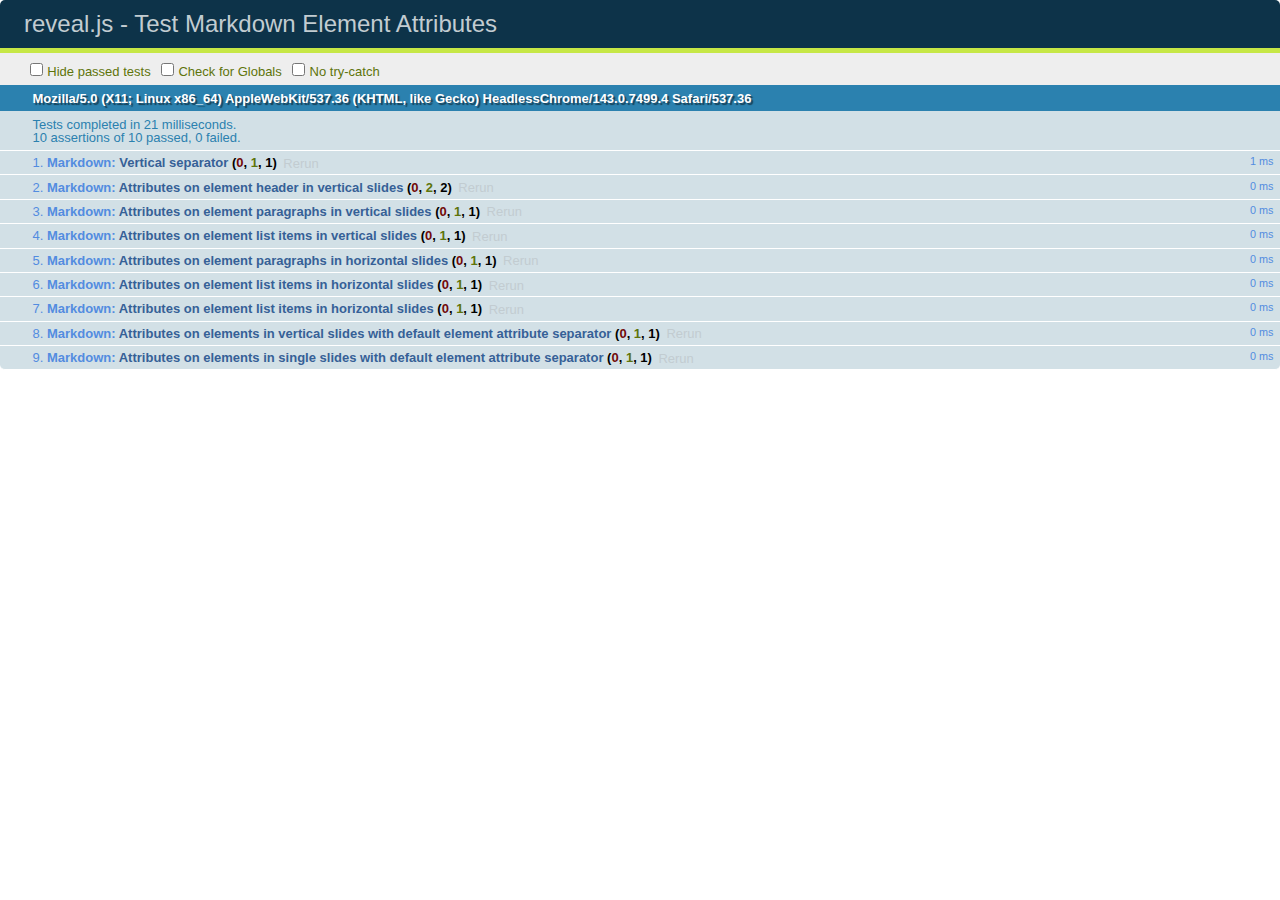
<file: presentation/test/test-markdown-element-attributes.html>
<!doctype html>
<html lang="en">

	<head>
		<meta charset="utf-8">

		<title>reveal.js - Test Markdown Element Attributes</title>

		<link rel="stylesheet" href="../css/reveal.css">
		<link rel="stylesheet" href="qunit-1.12.0.css">
	</head>

	<body style="overflow: auto;">

		<div id="qunit"></div>
		<div id="qunit-fixture"></div>

		<div class="reveal" style="display: none;">

			<div class="slides">

				<!-- <section data-markdown="example.md" data-separator="^\n\n\n" data-separator-vertical="^\n\n"></section> -->

				<!-- Slides are separated by newline + three dashes + newline, vertical slides identical but two dashes -->
				<section data-markdown data-separator="^\n---\n$" data-separator-vertical="^\n--\n$" data-element-attributes="{_\s*?([^}]+?)}">>
					<script type="text/template">
						## Slide 1.1
						<!-- {_class="fragment fade-out" data-fragment-index="1"} -->

						--

						## Slide 1.2
						<!-- {_class="fragment shrink"} -->

						Paragraph 1
						<!-- {_class="fragment grow"} -->

						Paragraph 2
						<!-- {_class="fragment grow"} -->

						- list item 1 <!-- {_class="fragment grow"} -->
						- list item 2 <!-- {_class="fragment grow"} -->
						- list item 3 <!-- {_class="fragment grow"} -->


						---

						## Slide 2


						Paragraph 1.2  
						multi-line <!-- {_class="fragment highlight-red"} -->

						Paragraph 2.2 <!-- {_class="fragment highlight-red"} -->

						Paragraph 2.3 <!-- {_class="fragment highlight-red"} -->

						Paragraph 2.4 <!-- {_class="fragment highlight-red"} -->

						- list item 1 <!-- {_class="fragment highlight-green"} -->
						- list item 2<!-- {_class="fragment highlight-green"} -->
						- list item 3<!-- {_class="fragment highlight-green"} -->
						- list item 4
						<!-- {_class="fragment highlight-green"} -->
						- list item 5<!-- {_class="fragment highlight-green"} -->

						Test

						![Example Picture](examples/assets/image2.png)
						<!-- {_class="reveal stretch"} -->

					</script>
				</section>



				<section 	data-markdown data-separator="^\n\n\n"
									data-separator-vertical="^\n\n"
									data-separator-notes="^Note:"
									data-charset="utf-8">
					<script type="text/template">
						# Test attributes in Markdown with default separator
						## Slide 1 Def <!-- .element: class="fragment highlight-red" data-fragment-index="1" -->


						## Slide 2 Def
						<!-- .element: class="fragment highlight-red" -->

					</script>
				</section>

				<section data-markdown>
				  <script type="text/template">
					## Hello world
					A paragraph
					<!-- .element: class="fragment highlight-blue" -->
				  </script>
				</section>

				<section data-markdown>
				  <script type="text/template">
					## Hello world

					Multiple  
					Line
					<!-- .element: class="fragment highlight-blue" -->
				  </script>
				</section>

				<section data-markdown>
				  <script type="text/template">
					## Hello world

					Test<!-- .element: class="fragment highlight-blue" -->

					More Test
				  </script>
				</section>


			</div>

		</div>

		<script src="../lib/js/head.min.js"></script>
		<script src="../js/reveal.js"></script>
		<script src="../plugin/markdown/marked.js"></script>
		<script src="../plugin/markdown/markdown.js"></script>
		<script src="qunit-1.12.0.js"></script>

		<script src="test-markdown-element-attributes.js"></script>

	</body>
</html>
</file>
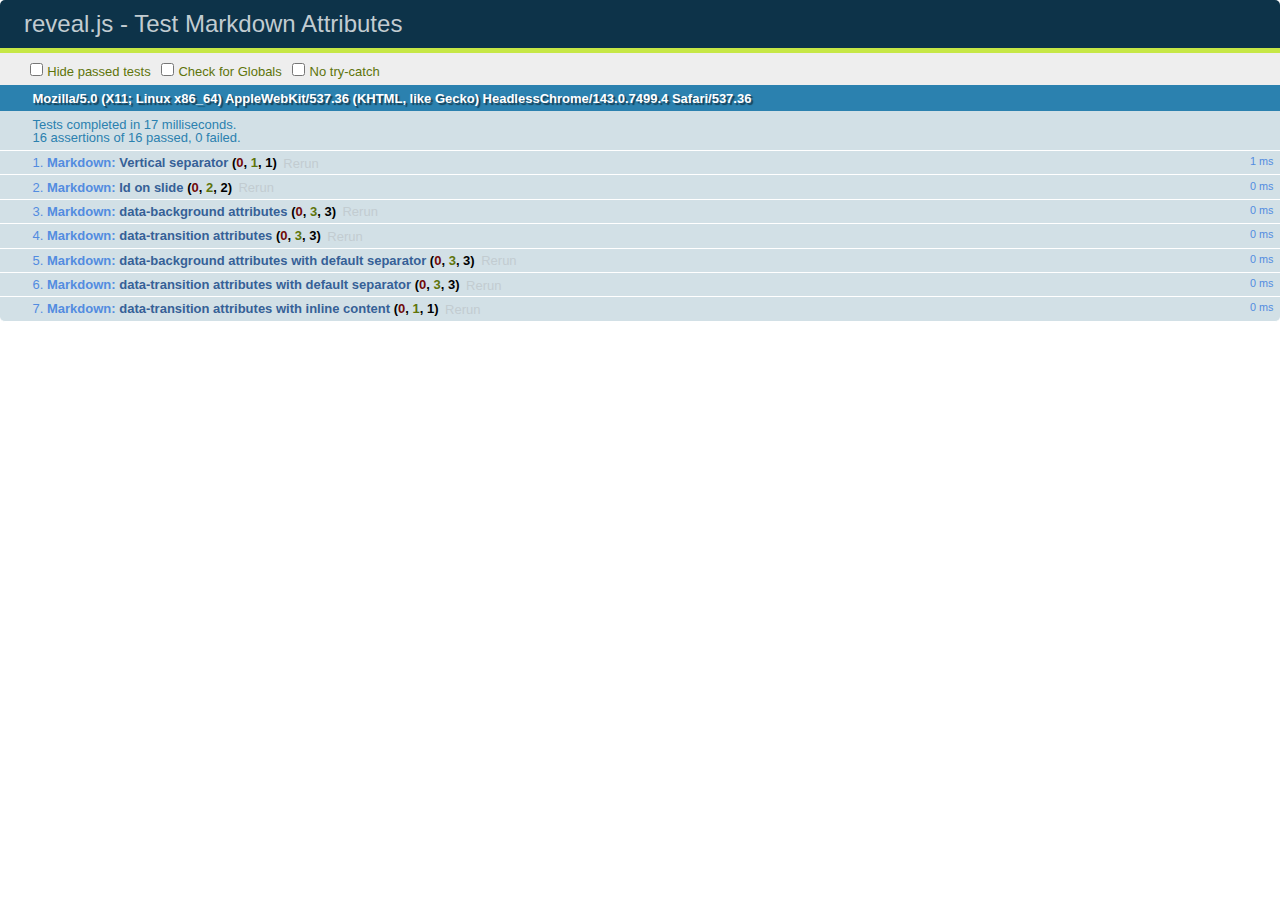
<file: presentation/test/test-markdown-slide-attributes.html>
<!doctype html>
<html lang="en">

	<head>
		<meta charset="utf-8">

		<title>reveal.js - Test Markdown Attributes</title>

		<link rel="stylesheet" href="../css/reveal.css">
		<link rel="stylesheet" href="qunit-1.12.0.css">
	</head>

	<body style="overflow: auto;">

		<div id="qunit"></div>
		<div id="qunit-fixture"></div>

		<div class="reveal" style="display: none;">

			<div class="slides">

				<!-- <section data-markdown="example.md" data-separator="^\n\n\n" data-separator-vertical="^\n\n"></section> -->

				<!-- Slides are separated by three lines, vertical slides by two lines, attributes are one any line starting with (spaces and) two dashes -->
				<section 	data-markdown data-separator="^\n\n\n"
									data-separator-vertical="^\n\n"
									data-separator-notes="^Note:"
									data-attributes="--\s(.*?)$"
									data-charset="utf-8">
					<script type="text/template">
						# Test attributes in Markdown
						## Slide 1



						## Slide 2
						<!-- -- id="slide2" data-transition="zoom" data-background="#A0C66B" -->


						## Slide 2.1
						<!-- -- data-background="#ff0000" data-transition="fade" -->


						## Slide 2.2
						[Link to Slide2](#/slide2)



						## Slide 3
						<!-- -- data-transition="zoom" data-background="#C6916B" -->



						## Slide 4
					</script>
				</section>

				<section 	data-markdown data-separator="^\n\n\n"
									data-separator-vertical="^\n\n"
									data-separator-notes="^Note:"
									data-charset="utf-8">
					<script type="text/template">
						# Test attributes in Markdown with default separator
						## Slide 1 Def



						## Slide 2 Def
						<!-- .slide: id="slide2def" data-transition="concave" data-background="#A7C66B" -->


						## Slide 2.1 Def
						<!-- .slide: data-background="#f70000" data-transition="page" -->


						## Slide 2.2 Def
						[Link to Slide2](#/slide2def)



						## Slide 3 Def
						<!-- .slide: data-transition="concave" data-background="#C7916B" -->



						## Slide 4
					</script>
				</section>

				<section data-markdown>
					<script type="text/template">
						<!-- .slide: data-background="#ff0000" -->
						## Hello world
					</script>
				</section>

				<section data-markdown>
					<script type="text/template">
						## Hello world
						<!-- .slide: data-background="#ff0000" -->
					</script>
				</section>

				<section data-markdown>
					<script type="text/template">
						## Hello world

						Test
						<!-- .slide: data-background="#ff0000" -->

						More Test
					</script>
				</section>

			</div>

		</div>

		<script src="../lib/js/head.min.js"></script>
		<script src="../js/reveal.js"></script>
		<script src="../plugin/markdown/marked.js"></script>
		<script src="../plugin/markdown/markdown.js"></script>
		<script src="qunit-1.12.0.js"></script>

		<script src="test-markdown-slide-attributes.js"></script>

	</body>
</html>
</file>
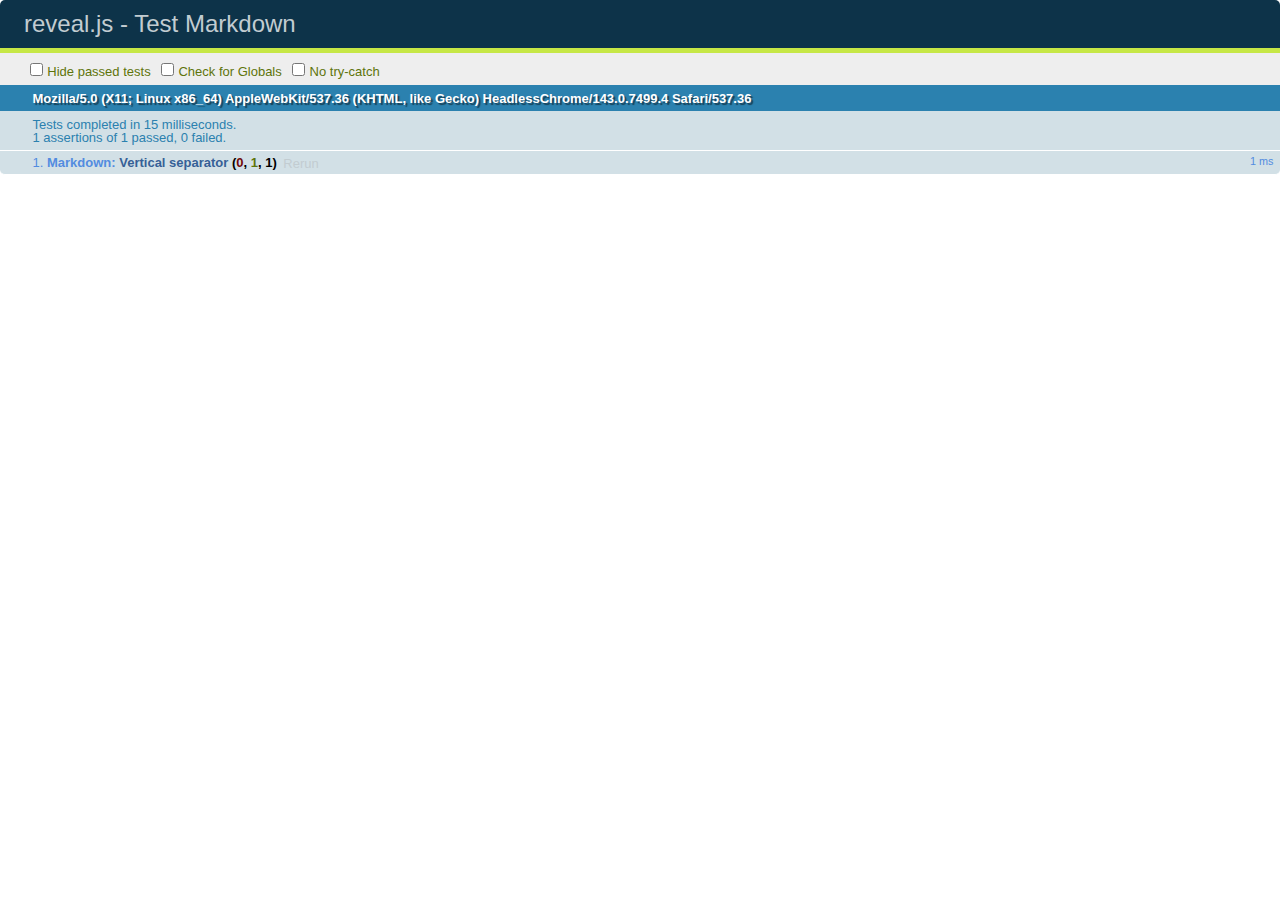
<file: presentation/test/test-markdown.html>
<!doctype html>
<html lang="en">

	<head>
		<meta charset="utf-8">

		<title>reveal.js - Test Markdown</title>

		<link rel="stylesheet" href="../css/reveal.css">
		<link rel="stylesheet" href="qunit-1.12.0.css">
	</head>

	<body style="overflow: auto;">

		<div id="qunit"></div>
  		<div id="qunit-fixture"></div>

		<div class="reveal" style="display: none;">

			<div class="slides">

				<!-- <section data-markdown="example.md" data-separator="^\n\n\n" data-separator-vertical="^\n\n"></section> -->

				<!-- Slides are separated by newline + three dashes + newline, vertical slides identical but two dashes -->
				<section data-markdown data-separator="^\n---\n$" data-separator-vertical="^\n--\n$">
					<script type="text/template">
						## Slide 1.1

						--

						## Slide 1.2

						---

						## Slide 2
					</script>
				</section>

			</div>

		</div>

		<script src="../lib/js/head.min.js"></script>
		<script src="../js/reveal.js"></script>
		<script src="../plugin/markdown/marked.js"></script>
		<script src="../plugin/markdown/markdown.js"></script>
		<script src="qunit-1.12.0.js"></script>

		<script src="test-markdown.js"></script>

	</body>
</html>
</file>
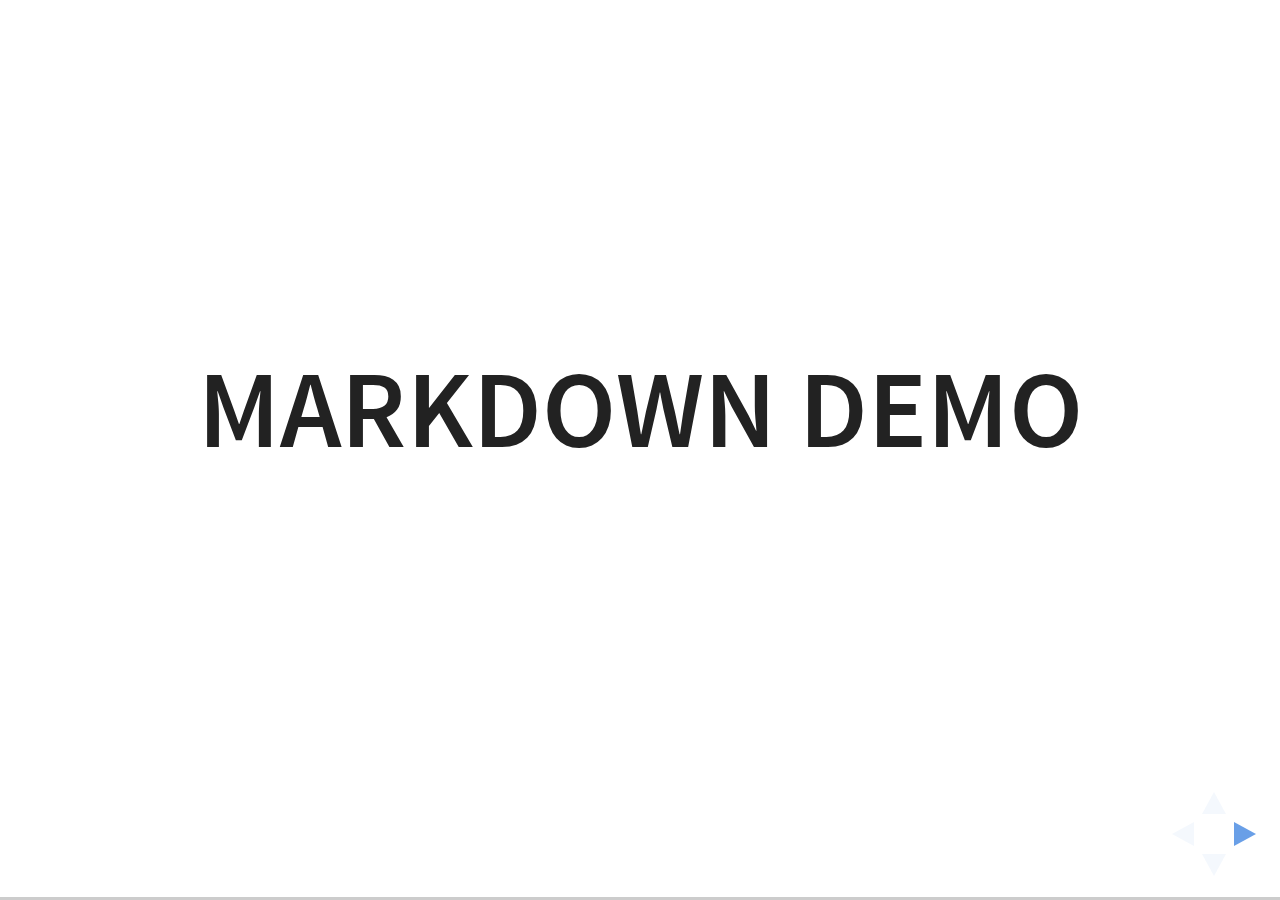
<file: presentation/plugin/markdown/example.html>
<!doctype html>
<html lang="en">

	<head>
		<meta charset="utf-8">

		<title>reveal.js - Markdown Demo</title>

		<link rel="stylesheet" href="../../css/reveal.css">
		<link rel="stylesheet" href="../../css/theme/white.css" id="theme">

        <link rel="stylesheet" href="../../lib/css/zenburn.css">
	</head>

	<body>

		<div class="reveal">

			<div class="slides">

                <!-- Use external markdown resource, separate slides by three newlines; vertical slides by two newlines -->
                <section data-markdown="example.md" data-separator="^\n\n\n" data-separator-vertical="^\n\n"></section>

                <!-- Slides are separated by three dashes (quick 'n dirty regular expression) -->
                <section data-markdown data-separator="---">
                    <script type="text/template">
                        ## Demo 1
                        Slide 1
                        ---
                        ## Demo 1
                        Slide 2
                        ---
                        ## Demo 1
                        Slide 3
                    </script>
                </section>

                <!-- Slides are separated by newline + three dashes + newline, vertical slides identical but two dashes -->
                <section data-markdown data-separator="^\n---\n$" data-separator-vertical="^\n--\n$">
                    <script type="text/template">
                        ## Demo 2
                        Slide 1.1

                        --

                        ## Demo 2
                        Slide 1.2

                        ---

                        ## Demo 2
                        Slide 2
                    </script>
                </section>

                <!-- No "extra" slides, since there are no separators defined (so they'll become horizontal rulers) -->
                <section data-markdown>
                    <script type="text/template">
                        A

                        ---

                        B

                        ---

                        C
                    </script>
                </section>

                <!-- Slide attributes -->
                <section data-markdown>
                    <script type="text/template">
                        <!-- .slide: data-background="#000000" -->
                        ## Slide attributes
                    </script>
                </section>

                <!-- Element attributes -->
                <section data-markdown>
                    <script type="text/template">
                        ## Element attributes
                        - Item 1 <!-- .element: class="fragment" data-fragment-index="2" -->
                        - Item 2 <!-- .element: class="fragment" data-fragment-index="1" -->
                    </script>
                </section>

                <!-- Code -->
                <section data-markdown>
                    <script type="text/template">
                        ```php
                        public function foo()
                        {
                            $foo = array(
                                'bar' => 'bar'
                            )
                        }
                        ```
                    </script>
                </section>

            </div>
		</div>

		<script src="../../lib/js/head.min.js"></script>
		<script src="../../js/reveal.js"></script>

		<script>

			Reveal.initialize({
				controls: true,
				progress: true,
				history: true,
				center: true,

				// Optional libraries used to extend on reveal.js
				dependencies: [
					{ src: '../../lib/js/classList.js', condition: function() { return !document.body.classList; } },
					{ src: 'marked.js', condition: function() { return !!document.querySelector( '[data-markdown]' ); } },
                    { src: 'markdown.js', condition: function() { return !!document.querySelector( '[data-markdown]' ); } },
                    { src: '../highlight/highlight.js', async: true, callback: function() { hljs.initHighlightingOnLoad(); } },
					{ src: '../notes/notes.js' }
				]
			});

		</script>

	</body>
</html>
</file>
<file: presentation/css/theme/night.css>
@import url(https://fonts.googleapis.com/css?family=Montserrat:700);
@import url(https://fonts.googleapis.com/css?family=Open+Sans:400,700,400italic,700italic);
/**
 * Black theme for reveal.js.
 *
 * Copyright (C) 2011-2012 Hakim El Hattab, http://hakim.se
 */
/*********************************************
 * GLOBAL STYLES
 *********************************************/
body {
  background: #111;
  background-color: #111; }

.reveal {
  font-family: 'Open Sans', sans-serif;
  font-size: 30px;
  font-weight: normal;
  color: #eee; }

::selection {
  color: #fff;
  background: #e7ad52;
  text-shadow: none; }

.reveal .slides > section, .reveal .slides > section > section {
  line-height: 1.3;
  font-weight: inherit; }

/*********************************************
 * HEADERS
 *********************************************/
.reveal h1, .reveal h2, .reveal h3, .reveal h4, .reveal h5, .reveal h6 {
  margin: 0 0 20px 0;
  color: #eee;
  font-family: 'Montserrat', Impact, sans-serif;
  font-weight: normal;
  line-height: 1.2;
  letter-spacing: -0.03em;
  text-transform: none;
  text-shadow: none;
  word-wrap: break-word; }

.reveal h1 {
  font-size: 3.77em; }

.reveal h2 {
  font-size: 2.11em; }

.reveal h3 {
  font-size: 1.55em; }

.reveal h4 {
  font-size: 1em; }

.reveal h1 {
  text-shadow: none; }

/*********************************************
 * OTHER
 *********************************************/
.reveal p {
  margin: 20px 0;
  line-height: 1.3; }

/* Ensure certain elements are never larger than the slide itself */
.reveal img, .reveal video, .reveal iframe {
  max-width: 95%;
  max-height: 95%; }

.reveal strong, .reveal b {
  font-weight: bold; }

.reveal em {
  font-style: italic; }

.reveal ol, .reveal dl, .reveal ul {
  display: inline-block;
  text-align: left;
  margin: 0 0 0 1em; }

.reveal ol {
  list-style-type: decimal; }

.reveal ul {
  list-style-type: disc; }

.reveal ul ul {
  list-style-type: square; }

.reveal ul ul ul {
  list-style-type: circle; }

.reveal ul ul, .reveal ul ol, .reveal ol ol, .reveal ol ul {
  display: block;
  margin-left: 40px; }

.reveal dt {
  font-weight: bold; }

.reveal dd {
  margin-left: 40px; }

.reveal q, .reveal blockquote {
  quotes: none; }

.reveal blockquote {
  display: block;
  position: relative;
  width: 70%;
  margin: 20px auto;
  padding: 5px;
  font-style: italic;
  background: rgba(255, 255, 255, 0.05);
  box-shadow: 0px 0px 2px rgba(0, 0, 0, 0.2); }

.reveal blockquote p:first-child, .reveal blockquote p:last-child {
  display: inline-block; }

.reveal q {
  font-style: italic; }

.reveal pre {
  display: block;
  position: relative;
  width: 90%;
  margin: 20px auto;
  text-align: left;
  font-size: 0.55em;
  font-family: monospace;
  line-height: 1.2em;
  word-wrap: break-word;
  box-shadow: 0px 0px 6px rgba(0, 0, 0, 0.3); }

.reveal code {
  font-family: monospace; }

.reveal pre code {
  display: block;
  padding: 5px;
  overflow: auto;
  max-height: 400px;
  word-wrap: normal;
  background: #3F3F3F;
  color: #DCDCDC; }

.reveal table {
  margin: auto;
  border-collapse: collapse;
  border-spacing: 0; }

.reveal table th {
  font-weight: bold; }

.reveal table th, .reveal table td {
  text-align: left;
  padding: 0.2em 0.5em 0.2em 0.5em;
  border-bottom: 1px solid; }

.reveal table th[align="center"], .reveal table td[align="center"] {
  text-align: center; }

.reveal table th[align="right"], .reveal table td[align="right"] {
  text-align: right; }

.reveal table tr:last-child td {
  border-bottom: none; }

.reveal sup {
  vertical-align: super; }

.reveal sub {
  vertical-align: sub; }

.reveal small {
  display: inline-block;
  font-size: 0.6em;
  line-height: 1.2em;
  vertical-align: top; }

.reveal small * {
  vertical-align: top; }

/*********************************************
 * LINKS
 *********************************************/
.reveal a {
  color: #e7ad52;
  text-decoration: none;
  -webkit-transition: color 0.15s ease;
  -moz-transition: color 0.15s ease;
  transition: color 0.15s ease; }

.reveal a:hover {
  color: #f3d7ac;
  text-shadow: none;
  border: none; }

.reveal .roll span:after {
  color: #fff;
  background: #d0881d; }

/*********************************************
 * IMAGES
 *********************************************/
.reveal section img {
  margin: 15px 0px;
  background: rgba(255, 255, 255, 0.12);
  border: 4px solid #eee;
  box-shadow: 0 0 10px rgba(0, 0, 0, 0.15); }

.reveal a img {
  -webkit-transition: all 0.15s linear;
  -moz-transition: all 0.15s linear;
  transition: all 0.15s linear; }

.reveal a:hover img {
  background: rgba(255, 255, 255, 0.2);
  border-color: #e7ad52;
  box-shadow: 0 0 20px rgba(0, 0, 0, 0.55); }

/*********************************************
 * NAVIGATION CONTROLS
 *********************************************/
.reveal .controls div.navigate-left, .reveal .controls div.navigate-left.enabled {
  border-right-color: #e7ad52; }

.reveal .controls div.navigate-right, .reveal .controls div.navigate-right.enabled {
  border-left-color: #e7ad52; }

.reveal .controls div.navigate-up, .reveal .controls div.navigate-up.enabled {
  border-bottom-color: #e7ad52; }

.reveal .controls div.navigate-down, .reveal .controls div.navigate-down.enabled {
  border-top-color: #e7ad52; }

.reveal .controls div.navigate-left.enabled:hover {
  border-right-color: #f3d7ac; }

.reveal .controls div.navigate-right.enabled:hover {
  border-left-color: #f3d7ac; }

.reveal .controls div.navigate-up.enabled:hover {
  border-bottom-color: #f3d7ac; }

.reveal .controls div.navigate-down.enabled:hover {
  border-top-color: #f3d7ac; }

/*********************************************
 * PROGRESS BAR
 *********************************************/
.reveal .progress {
  background: rgba(0, 0, 0, 0.2); }

.reveal .progress span {
  background: #e7ad52;
  -webkit-transition: width 800ms cubic-bezier(0.26, 0.86, 0.44, 0.985);
  -moz-transition: width 800ms cubic-bezier(0.26, 0.86, 0.44, 0.985);
  transition: width 800ms cubic-bezier(0.26, 0.86, 0.44, 0.985); }

/*********************************************
 * SLIDE NUMBER
 *********************************************/
.reveal .slide-number {
  color: #e7ad52; }
</file>
<file: presentation/lib/css/zenburn.css>
/*

Zenburn style from voldmar.ru (c) Vladimir Epifanov <voldmar@voldmar.ru>
based on dark.css by Ivan Sagalaev

*/

.hljs {
  display: block; padding: 0.5em;
  background: #3F3F3F;
  color: #DCDCDC;
}

.hljs-keyword,
.hljs-tag,
.css .hljs-class,
.css .hljs-id,
.lisp .hljs-title,
.nginx .hljs-title,
.hljs-request,
.hljs-status,
.clojure .hljs-attribute {
  color: #E3CEAB;
}

.django .hljs-template_tag,
.django .hljs-variable,
.django .hljs-filter .hljs-argument {
  color: #DCDCDC;
}

.hljs-number,
.hljs-date {
  color: #8CD0D3;
}

.dos .hljs-envvar,
.dos .hljs-stream,
.hljs-variable,
.apache .hljs-sqbracket {
  color: #EFDCBC;
}

.dos .hljs-flow,
.diff .hljs-change,
.python .exception,
.python .hljs-built_in,
.hljs-literal,
.tex .hljs-special {
  color: #EFEFAF;
}

.diff .hljs-chunk,
.hljs-subst {
  color: #8F8F8F;
}

.dos .hljs-keyword,
.python .hljs-decorator,
.hljs-title,
.haskell .hljs-type,
.diff .hljs-header,
.ruby .hljs-class .hljs-parent,
.apache .hljs-tag,
.nginx .hljs-built_in,
.tex .hljs-command,
.hljs-prompt {
    color: #efef8f;
}

.dos .hljs-winutils,
.ruby .hljs-symbol,
.ruby .hljs-symbol .hljs-string,
.ruby .hljs-string {
  color: #DCA3A3;
}

.diff .hljs-deletion,
.hljs-string,
.hljs-tag .hljs-value,
.hljs-preprocessor,
.hljs-pragma,
.hljs-built_in,
.sql .hljs-aggregate,
.hljs-javadoc,
.smalltalk .hljs-class,
.smalltalk .hljs-localvars,
.smalltalk .hljs-array,
.css .hljs-rules .hljs-value,
.hljs-attr_selector,
.hljs-pseudo,
.apache .hljs-cbracket,
.tex .hljs-formula,
.coffeescript .hljs-attribute {
  color: #CC9393;
}

.hljs-shebang,
.diff .hljs-addition,
.hljs-comment,
.java .hljs-annotation,
.hljs-template_comment,
.hljs-pi,
.hljs-doctype {
  color: #7F9F7F;
}

.coffeescript .javascript,
.javascript .xml,
.tex .hljs-formula,
.xml .javascript,
.xml .vbscript,
.xml .css,
.xml .hljs-cdata {
  opacity: 0.5;
}
</file>
<file: presentation/css/theme/white.css>
@import url(../../lib/font/source-sans-pro/source-sans-pro.css);
/**
 * White theme for reveal.js. This is the opposite of the 'black' theme.
 *
 * Copyright (C) 2015 Hakim El Hattab, http://hakim.se
 */
section.has-dark-background, section.has-dark-background h1, section.has-dark-background h2, section.has-dark-background h3, section.has-dark-background h4, section.has-dark-background h5, section.has-dark-background h6 {
  color: #fff; }

/*********************************************
 * GLOBAL STYLES
 *********************************************/
body {
  background: #fff;
  background-color: #fff; }

.reveal {
  font-family: 'Source Sans Pro', Helvetica, sans-serif;
  font-size: 38px;
  font-weight: normal;
  color: #222; }

::selection {
  color: #fff;
  background: #98bdef;
  text-shadow: none; }

.reveal .slides > section, .reveal .slides > section > section {
  line-height: 1.3;
  font-weight: inherit; }

/*********************************************
 * HEADERS
 *********************************************/
.reveal h1, .reveal h2, .reveal h3, .reveal h4, .reveal h5, .reveal h6 {
  margin: 0 0 20px 0;
  color: #222;
  font-family: 'Source Sans Pro', Helvetica, sans-serif;
  font-weight: 600;
  line-height: 1.2;
  letter-spacing: normal;
  text-transform: uppercase;
  text-shadow: none;
  word-wrap: break-word; }

.reveal h1 {
  font-size: 2.5em; }

.reveal h2 {
  font-size: 1.6em; }

.reveal h3 {
  font-size: 1.3em; }

.reveal h4 {
  font-size: 1em; }

.reveal h1 {
  text-shadow: none; }

/*********************************************
 * OTHER
 *********************************************/
.reveal p {
  margin: 20px 0;
  line-height: 1.3; }

/* Ensure certain elements are never larger than the slide itself */
.reveal img, .reveal video, .reveal iframe {
  max-width: 95%;
  max-height: 95%; }

.reveal strong, .reveal b {
  font-weight: bold; }

.reveal em {
  font-style: italic; }

.reveal ol, .reveal dl, .reveal ul {
  display: inline-block;
  text-align: left;
  margin: 0 0 0 1em; }

.reveal ol {
  list-style-type: decimal; }

.reveal ul {
  list-style-type: disc; }

.reveal ul ul {
  list-style-type: square; }

.reveal ul ul ul {
  list-style-type: circle; }

.reveal ul ul, .reveal ul ol, .reveal ol ol, .reveal ol ul {
  display: block;
  margin-left: 40px; }

.reveal dt {
  font-weight: bold; }

.reveal dd {
  margin-left: 40px; }

.reveal q, .reveal blockquote {
  quotes: none; }

.reveal blockquote {
  display: block;
  position: relative;
  width: 70%;
  margin: 20px auto;
  padding: 5px;
  font-style: italic;
  background: rgba(255, 255, 255, 0.05);
  box-shadow: 0px 0px 2px rgba(0, 0, 0, 0.2); }

.reveal blockquote p:first-child, .reveal blockquote p:last-child {
  display: inline-block; }

.reveal q {
  font-style: italic; }

.reveal pre {
  display: block;
  position: relative;
  width: 90%;
  margin: 20px auto;
  text-align: left;
  font-size: 0.55em;
  font-family: monospace;
  line-height: 1.2em;
  word-wrap: break-word;
  box-shadow: 0px 0px 6px rgba(0, 0, 0, 0.3); }

.reveal code {
  font-family: monospace; }

.reveal pre code {
  display: block;
  padding: 5px;
  overflow: auto;
  max-height: 400px;
  word-wrap: normal;
  background: #3F3F3F;
  color: #DCDCDC; }

.reveal table {
  margin: auto;
  border-collapse: collapse;
  border-spacing: 0; }

.reveal table th {
  font-weight: bold; }

.reveal table th, .reveal table td {
  text-align: left;
  padding: 0.2em 0.5em 0.2em 0.5em;
  border-bottom: 1px solid; }

.reveal table th[align="center"], .reveal table td[align="center"] {
  text-align: center; }

.reveal table th[align="right"], .reveal table td[align="right"] {
  text-align: right; }

.reveal table tr:last-child td {
  border-bottom: none; }

.reveal sup {
  vertical-align: super; }

.reveal sub {
  vertical-align: sub; }

.reveal small {
  display: inline-block;
  font-size: 0.6em;
  line-height: 1.2em;
  vertical-align: top; }

.reveal small * {
  vertical-align: top; }

/*********************************************
 * LINKS
 *********************************************/
.reveal a {
  color: #2a76dd;
  text-decoration: none;
  -webkit-transition: color 0.15s ease;
  -moz-transition: color 0.15s ease;
  transition: color 0.15s ease; }

.reveal a:hover {
  color: #6ca2e8;
  text-shadow: none;
  border: none; }

.reveal .roll span:after {
  color: #fff;
  background: #1a54a1; }

/*********************************************
 * IMAGES
 *********************************************/
.reveal section img {
  margin: 15px 0px;
  background: rgba(255, 255, 255, 0.12);
  border: 4px solid #222;
  box-shadow: 0 0 10px rgba(0, 0, 0, 0.15); }

.reveal a img {
  -webkit-transition: all 0.15s linear;
  -moz-transition: all 0.15s linear;
  transition: all 0.15s linear; }

.reveal a:hover img {
  background: rgba(255, 255, 255, 0.2);
  border-color: #2a76dd;
  box-shadow: 0 0 20px rgba(0, 0, 0, 0.55); }

/*********************************************
 * NAVIGATION CONTROLS
 *********************************************/
.reveal .controls div.navigate-left, .reveal .controls div.navigate-left.enabled {
  border-right-color: #2a76dd; }

.reveal .controls div.navigate-right, .reveal .controls div.navigate-right.enabled {
  border-left-color: #2a76dd; }

.reveal .controls div.navigate-up, .reveal .controls div.navigate-up.enabled {
  border-bottom-color: #2a76dd; }

.reveal .controls div.navigate-down, .reveal .controls div.navigate-down.enabled {
  border-top-color: #2a76dd; }

.reveal .controls div.navigate-left.enabled:hover {
  border-right-color: #6ca2e8; }

.reveal .controls div.navigate-right.enabled:hover {
  border-left-color: #6ca2e8; }

.reveal .controls div.navigate-up.enabled:hover {
  border-bottom-color: #6ca2e8; }

.reveal .controls div.navigate-down.enabled:hover {
  border-top-color: #6ca2e8; }

/*********************************************
 * PROGRESS BAR
 *********************************************/
.reveal .progress {
  background: rgba(0, 0, 0, 0.2); }

.reveal .progress span {
  background: #2a76dd;
  -webkit-transition: width 800ms cubic-bezier(0.26, 0.86, 0.44, 0.985);
  -moz-transition: width 800ms cubic-bezier(0.26, 0.86, 0.44, 0.985);
  transition: width 800ms cubic-bezier(0.26, 0.86, 0.44, 0.985); }

/*********************************************
 * SLIDE NUMBER
 *********************************************/
.reveal .slide-number {
  color: #2a76dd; }
</file>
<file: assets/css/site.min.css>
* {
  box-sizing: border-box;
}

html{
 font-size: 18px;
}


main {
  color: #222;
  margin: 0 3vw;
  width: 94vw;
}

section {
  padding-top: 1rem;
  padding-bottom: 3rem;
}

select, input {
  border: 2px solid #222;
  border-radius: .3rem;
  font-size: 1.2rem;
  line-height: 1.35em;
  padding: 0 .4em;
}

input {
  width: 5em;
}

code{
 background: #fdf3f2;
 color: #e43725;
 border-radius: .3em;
 display: inline;
 font: 700 .8em/1.2em "Source Code Pro";
 margin: 0 .2em;
 padding: .2em .4em .3em;
 position: relative;
 top: -.05em;
 white-space: nowrap;
}

/* end pen display only */
.spell-container {
  height: 260px;
  border: 1px solid #e2e2e2;
  margin: 1em 0;
  padding: 0;
  position: relative;
  overflow: hidden;
  z-index: 1; /* allows jquery mobile to work better since jqm adds a background to body */
}
.spell-container:after{
 content: "Spell Widget";
 position: absolute;
 bottom: 0;
 right: 5px;
 color: #f2f2f2;
 font-style: italic;
 font-size: 40px;
 z-index: -1;
}

.spell-container__info, .spell-container__score{
 position: absolute;
 top: 0;
 color: #222;
 background: #e5e5e5;
 line-height: 1.5em;
 padding: .5em;
}

.spell-container__info{
 left: 0;
}

.spell-container__info:after{
 content: ".";
 display: block;
 background: #e5e5e5;
 width: 999em;
 position: absolute;
 top: 0;
 z-index: -1;
 padding: .5em;
}
.spell-container__name:before{
 content: "Currently Casting: ";
 font-weight: normal;
}
.spell-container__power{
 font-weight: bold;
}
.spell-container__power:before{
 content: " with a base power of ";
 font-weight: normal;
}
.spell-container__score{
 right: 0;
}
.spell-container__score:before{
 content: "Score: ";
}
.spell-container__last-cast{
 position: absolute;
 line-height: 2em;
 bottom: -2em;
 padding: 0 .5em;
 background: #e0e0e0;
 display: block;
 width: 100%;
 transition: bottom .2s ease;
}
.spell-container__last-cast.is-active{
 bottom: 0;
}
.spell-container__wand{
 position: absolute;
 top: 100px;
 width: 50px;
 height: 50px;
 text-indent: -99em;
 color: transparent;
}
.spell-container__wand:before {
  content: "";
  display: block;
  background: brown;
  text-indent: -999em;
  height: 50px;
  -webkit-transform: rotate(60deg);
      -ms-transform: rotate(60deg);
          transform: rotate(60deg);
  width: 3px;
}

.spell-container__wand:after {
 content: "";
 display: block;
 border-radius: 50%;
 -webkit-filter: blur(0.5em);
 filter: blur(0.5em);
 opacity: 0;
 font-size: 10px;
 width: 0;
 height: 0;
}

.is-casting .spell-container__wand:after{
 opacity: 1;
 transition: opacity 1.5s ease-in-out;
 -moz-transition: opacity 1.5s ease-in-out;
 -webkit-transition: opacity 1.5s ease-in-out;
}

.spell-container--expelliarmus .spell-container__wand:after{
 box-shadow: 40px -60px 40px 20px grey
}
.spell-container--stupefy .spell-container__wand:after{
 box-shadow: 40px -60px 40px 20px purple
}
.spell-container--levicorpus .spell-container__wand:after{
 box-shadow: 40px -60px 40px 20px blue
}
.spell-container--avada-kedavera .spell-container__wand:after{
 box-shadow: 40px -60px 40px 20px green
}

/* jquery mobile style overrides */

.ui-page{
 padding: 2em;
}
.ui-btn-icon-left:after, .ui-btn-icon-right:after, .ui-btn-icon-top:after, .ui-btn-icon-bottom:after, .ui-btn-icon-notext:after {
  background-color: transparent;
  background-position: center center;
  background-repeat: no-repeat;
  -webkit-border-radius: 1em;
  border-radius: 0;
  border: 10px solid transparent;
  border-radius: 0;
  border-top-color: #666;
  width: 0;
  height: 0;
  top: 1.8em;
}
</file>
<file: presentation/test/qunit-1.12.0.css>
/**
 * QUnit v1.12.0 - A JavaScript Unit Testing Framework
 *
 * http://qunitjs.com
 *
 * Copyright 2012 jQuery Foundation and other contributors
 * Released under the MIT license.
 * http://jquery.org/license
 */

/** Font Family and Sizes */

#qunit-tests, #qunit-header, #qunit-banner, #qunit-testrunner-toolbar, #qunit-userAgent, #qunit-testresult {
	font-family: "Helvetica Neue Light", "HelveticaNeue-Light", "Helvetica Neue", Calibri, Helvetica, Arial, sans-serif;
}

#qunit-testrunner-toolbar, #qunit-userAgent, #qunit-testresult, #qunit-tests li { font-size: small; }
#qunit-tests { font-size: smaller; }


/** Resets */

#qunit-tests, #qunit-header, #qunit-banner, #qunit-userAgent, #qunit-testresult, #qunit-modulefilter {
	margin: 0;
	padding: 0;
}


/** Header */

#qunit-header {
	padding: 0.5em 0 0.5em 1em;

	color: #8699a4;
	background-color: #0d3349;

	font-size: 1.5em;
	line-height: 1em;
	font-weight: normal;

	border-radius: 5px 5px 0 0;
	-moz-border-radius: 5px 5px 0 0;
	-webkit-border-top-right-radius: 5px;
	-webkit-border-top-left-radius: 5px;
}

#qunit-header a {
	text-decoration: none;
	color: #c2ccd1;
}

#qunit-header a:hover,
#qunit-header a:focus {
	color: #fff;
}

#qunit-testrunner-toolbar label {
	display: inline-block;
	padding: 0 .5em 0 .1em;
}

#qunit-banner {
	height: 5px;
}

#qunit-testrunner-toolbar {
	padding: 0.5em 0 0.5em 2em;
	color: #5E740B;
	background-color: #eee;
	overflow: hidden;
}

#qunit-userAgent {
	padding: 0.5em 0 0.5em 2.5em;
	background-color: #2b81af;
	color: #fff;
	text-shadow: rgba(0, 0, 0, 0.5) 2px 2px 1px;
}

#qunit-modulefilter-container {
	float: right;
}

/** Tests: Pass/Fail */

#qunit-tests {
	list-style-position: inside;
}

#qunit-tests li {
	padding: 0.4em 0.5em 0.4em 2.5em;
	border-bottom: 1px solid #fff;
	list-style-position: inside;
}

#qunit-tests.hidepass li.pass, #qunit-tests.hidepass li.running  {
	display: none;
}

#qunit-tests li strong {
	cursor: pointer;
}

#qunit-tests li a {
	padding: 0.5em;
	color: #c2ccd1;
	text-decoration: none;
}
#qunit-tests li a:hover,
#qunit-tests li a:focus {
	color: #000;
}

#qunit-tests li .runtime {
	float: right;
	font-size: smaller;
}

.qunit-assert-list {
	margin-top: 0.5em;
	padding: 0.5em;

	background-color: #fff;

	border-radius: 5px;
	-moz-border-radius: 5px;
	-webkit-border-radius: 5px;
}

.qunit-collapsed {
	display: none;
}

#qunit-tests table {
	border-collapse: collapse;
	margin-top: .2em;
}

#qunit-tests th {
	text-align: right;
	vertical-align: top;
	padding: 0 .5em 0 0;
}

#qunit-tests td {
	vertical-align: top;
}

#qunit-tests pre {
	margin: 0;
	white-space: pre-wrap;
	word-wrap: break-word;
}

#qunit-tests del {
	background-color: #e0f2be;
	color: #374e0c;
	text-decoration: none;
}

#qunit-tests ins {
	background-color: #ffcaca;
	color: #500;
	text-decoration: none;
}

/*** Test Counts */

#qunit-tests b.counts                       { color: black; }
#qunit-tests b.passed                       { color: #5E740B; }
#qunit-tests b.failed                       { color: #710909; }

#qunit-tests li li {
	padding: 5px;
	background-color: #fff;
	border-bottom: none;
	list-style-position: inside;
}

/*** Passing Styles */

#qunit-tests li li.pass {
	color: #3c510c;
	background-color: #fff;
	border-left: 10px solid #C6E746;
}

#qunit-tests .pass                          { color: #528CE0; background-color: #D2E0E6; }
#qunit-tests .pass .test-name               { color: #366097; }

#qunit-tests .pass .test-actual,
#qunit-tests .pass .test-expected           { color: #999999; }

#qunit-banner.qunit-pass                    { background-color: #C6E746; }

/*** Failing Styles */

#qunit-tests li li.fail {
	color: #710909;
	background-color: #fff;
	border-left: 10px solid #EE5757;
	white-space: pre;
}

#qunit-tests > li:last-child {
	border-radius: 0 0 5px 5px;
	-moz-border-radius: 0 0 5px 5px;
	-webkit-border-bottom-right-radius: 5px;
	-webkit-border-bottom-left-radius: 5px;
}

#qunit-tests .fail                          { color: #000000; background-color: #EE5757; }
#qunit-tests .fail .test-name,
#qunit-tests .fail .module-name             { color: #000000; }

#qunit-tests .fail .test-actual             { color: #EE5757; }
#qunit-tests .fail .test-expected           { color: green;   }

#qunit-banner.qunit-fail                    { background-color: #EE5757; }


/** Result */

#qunit-testresult {
	padding: 0.5em 0.5em 0.5em 2.5em;

	color: #2b81af;
	background-color: #D2E0E6;

	border-bottom: 1px solid white;
}
#qunit-testresult .module-name {
	font-weight: bold;
}

/** Fixture */

#qunit-fixture {
	position: absolute;
	top: -10000px;
	left: -10000px;
	width: 1000px;
	height: 1000px;
}
</file>
